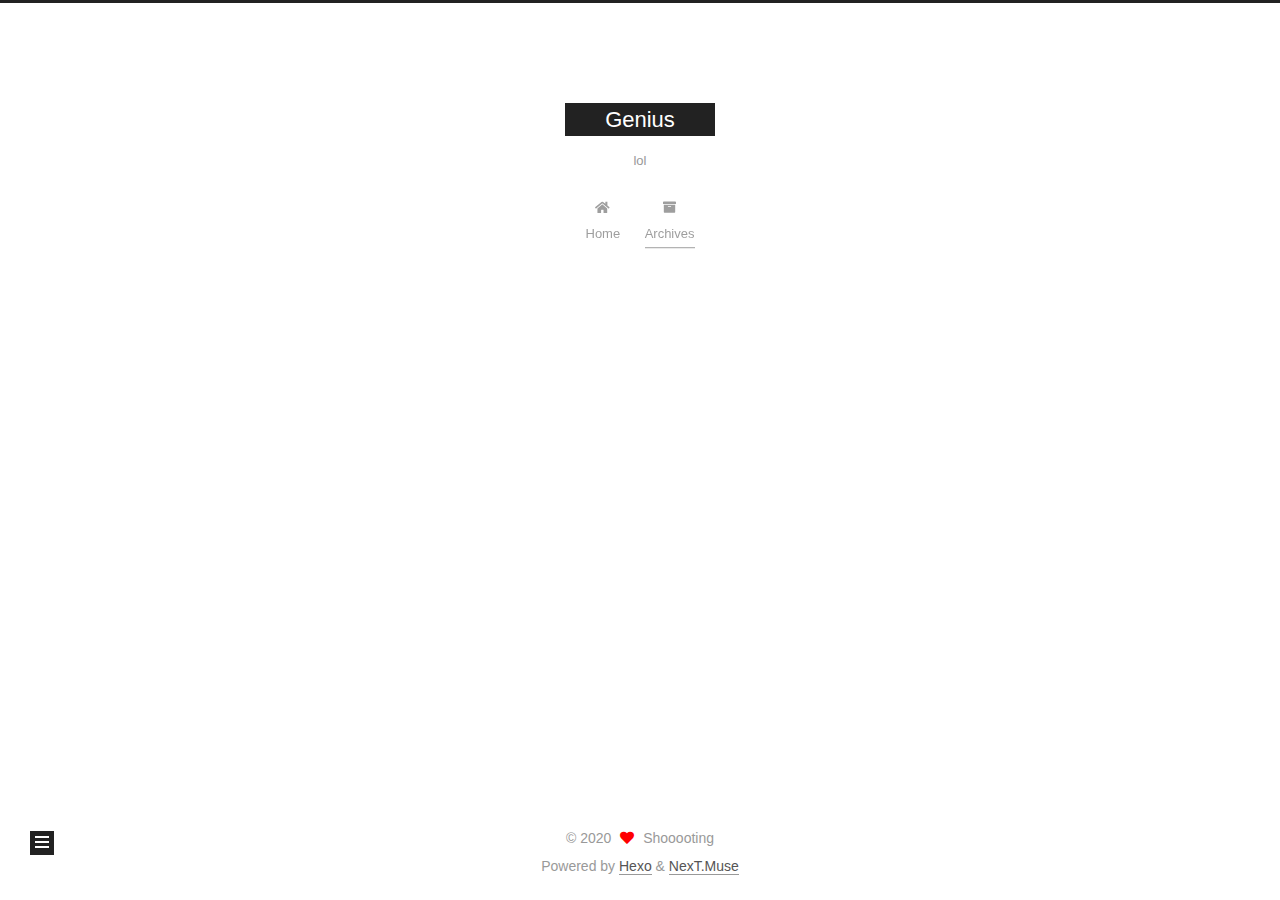
<file: archives/index.html>
<!DOCTYPE html>
<html lang="kr">
<head>
  <meta charset="UTF-8">
<meta name="viewport" content="width=device-width, initial-scale=1, maximum-scale=2">
<meta name="theme-color" content="#222">
<meta name="generator" content="Hexo 4.2.0">
  <link rel="apple-touch-icon" sizes="180x180" href="/images/apple-touch-icon-next.png">
  <link rel="icon" type="image/png" sizes="32x32" href="/images/favicon-32x32-next.png">
  <link rel="icon" type="image/png" sizes="16x16" href="/images/favicon-16x16-next.png">
  <link rel="mask-icon" href="/images/logo.svg" color="#222">

<link rel="stylesheet" href="/css/main.css">


<link rel="stylesheet" href="/lib/font-awesome/css/all.min.css">

<script id="hexo-configurations">
    var NexT = window.NexT || {};
    var CONFIG = {"hostname":"yoursite.com","root":"/","scheme":"Muse","version":"7.8.0","exturl":false,"sidebar":{"position":"left","display":"post","padding":18,"offset":12,"onmobile":false},"copycode":{"enable":false,"show_result":false,"style":null},"back2top":{"enable":true,"sidebar":false,"scrollpercent":false},"bookmark":{"enable":false,"color":"#222","save":"auto"},"fancybox":false,"mediumzoom":false,"lazyload":false,"pangu":false,"comments":{"style":"tabs","active":null,"storage":true,"lazyload":false,"nav":null},"algolia":{"hits":{"per_page":10},"labels":{"input_placeholder":"Search for Posts","hits_empty":"We didn't find any results for the search: ${query}","hits_stats":"${hits} results found in ${time} ms"}},"localsearch":{"enable":false,"trigger":"auto","top_n_per_article":1,"unescape":false,"preload":false},"motion":{"enable":true,"async":false,"transition":{"post_block":"fadeIn","post_header":"slideDownIn","post_body":"slideDownIn","coll_header":"slideLeftIn","sidebar":"slideUpIn"}}};
  </script>

  <meta property="og:type" content="website">
<meta property="og:title" content="Genius">
<meta property="og:url" content="http://yoursite.com/archives/index.html">
<meta property="og:site_name" content="Genius">
<meta property="og:locale" content="kr">
<meta property="article:author" content="Shooooting">
<meta property="article:tag" content="git">
<meta property="article:tag" content=" swift">
<meta property="article:tag" content=" MacOS">
<meta property="article:tag" content=" iOS">
<meta name="twitter:card" content="summary">

<link rel="canonical" href="http://yoursite.com/archives/">


<script id="page-configurations">
  // https://hexo.io/docs/variables.html
  CONFIG.page = {
    sidebar: "",
    isHome : false,
    isPost : false,
    lang   : 'kr'
  };
</script>

  <title>Archive | Genius</title>
  






  <noscript>
  <style>
  .use-motion .brand,
  .use-motion .menu-item,
  .sidebar-inner,
  .use-motion .post-block,
  .use-motion .pagination,
  .use-motion .comments,
  .use-motion .post-header,
  .use-motion .post-body,
  .use-motion .collection-header { opacity: initial; }

  .use-motion .site-title,
  .use-motion .site-subtitle {
    opacity: initial;
    top: initial;
  }

  .use-motion .logo-line-before i { left: initial; }
  .use-motion .logo-line-after i { right: initial; }
  </style>
</noscript>

</head>

<body itemscope itemtype="http://schema.org/WebPage">
  <div class="container use-motion">
    <div class="headband"></div>

    <header class="header" itemscope itemtype="http://schema.org/WPHeader">
      <div class="header-inner"><div class="site-brand-container">
  <div class="site-nav-toggle">
    <div class="toggle" aria-label="Toggle navigation bar">
      <span class="toggle-line toggle-line-first"></span>
      <span class="toggle-line toggle-line-middle"></span>
      <span class="toggle-line toggle-line-last"></span>
    </div>
  </div>

  <div class="site-meta">

    <a href="/" class="brand" rel="start">
      <span class="logo-line-before"><i></i></span>
      <h1 class="site-title">Genius</h1>
      <span class="logo-line-after"><i></i></span>
    </a>
      <p class="site-subtitle" itemprop="description">lol</p>
  </div>

  <div class="site-nav-right">
    <div class="toggle popup-trigger">
    </div>
  </div>
</div>




<nav class="site-nav">
  <ul id="menu" class="main-menu menu">
        <li class="menu-item menu-item-home">

    <a href="/" rel="section"><i class="fa fa-home fa-fw"></i>Home</a>

  </li>
        <li class="menu-item menu-item-archives">

    <a href="/archives/" rel="section"><i class="fa fa-archive fa-fw"></i>Archives</a>

  </li>
  </ul>
</nav>




</div>
    </header>

    
  <div class="back-to-top">
    <i class="fa fa-arrow-up"></i>
    <span>0%</span>
  </div>


    <main class="main">
      <div class="main-inner">
        <div class="content-wrap">
          

          <div class="content archive">
            

  
  
  
  <div class="post-block">
    <div class="posts-collapse">
      <div class="collection-title">
        <span class="collection-header">Um..! 1 post. Keep on posting.</span>
      </div>

      
    <div class="collection-year">
      <span class="collection-header">2020</span>
    </div>

  <article itemscope itemtype="http://schema.org/Article">
    <header class="post-header">

      <div class="post-meta">
        <time itemprop="dateCreated"
              datetime="2020-04-08T16:22:26+09:00"
              content="2020-04-08">
          04-08
        </time>
      </div>

      <div class="post-title">
          <a class="post-title-link" href="/2020/04/08/start-Git/" itemprop="url">
            <span itemprop="name">Let's Git!</span>
          </a>
      </div>

    </header>
  </article>


    </div>
  </div>
  
  
  

  



          </div>
          

<script>
  window.addEventListener('tabs:register', () => {
    let { activeClass } = CONFIG.comments;
    if (CONFIG.comments.storage) {
      activeClass = localStorage.getItem('comments_active') || activeClass;
    }
    if (activeClass) {
      let activeTab = document.querySelector(`a[href="#comment-${activeClass}"]`);
      if (activeTab) {
        activeTab.click();
      }
    }
  });
  if (CONFIG.comments.storage) {
    window.addEventListener('tabs:click', event => {
      if (!event.target.matches('.tabs-comment .tab-content .tab-pane')) return;
      let commentClass = event.target.classList[1];
      localStorage.setItem('comments_active', commentClass);
    });
  }
</script>

        </div>
          
  
  <div class="toggle sidebar-toggle">
    <span class="toggle-line toggle-line-first"></span>
    <span class="toggle-line toggle-line-middle"></span>
    <span class="toggle-line toggle-line-last"></span>
  </div>

  <aside class="sidebar">
    <div class="sidebar-inner">

      <ul class="sidebar-nav motion-element">
        <li class="sidebar-nav-toc">
          Table of Contents
        </li>
        <li class="sidebar-nav-overview">
          Overview
        </li>
      </ul>

      <!--noindex-->
      <div class="post-toc-wrap sidebar-panel">
      </div>
      <!--/noindex-->

      <div class="site-overview-wrap sidebar-panel">
        <div class="site-author motion-element" itemprop="author" itemscope itemtype="http://schema.org/Person">
  <p class="site-author-name" itemprop="name">Shooooting</p>
  <div class="site-description" itemprop="description"></div>
</div>
<div class="site-state-wrap motion-element">
  <nav class="site-state">
      <div class="site-state-item site-state-posts">
          <a href="/archives/">
        
          <span class="site-state-item-count">1</span>
          <span class="site-state-item-name">posts</span>
        </a>
      </div>
      <div class="site-state-item site-state-tags">
        <span class="site-state-item-count">1</span>
        <span class="site-state-item-name">tags</span>
      </div>
  </nav>
</div>



      </div>

    </div>
  </aside>
  <div id="sidebar-dimmer"></div>


      </div>
    </main>

    <footer class="footer">
      <div class="footer-inner">
        

        

<div class="copyright">
  
  &copy; 
  <span itemprop="copyrightYear">2020</span>
  <span class="with-love">
    <i class="fa fa-heart"></i>
  </span>
  <span class="author" itemprop="copyrightHolder">Shooooting</span>
</div>
  <div class="powered-by">Powered by <a href="https://hexo.io/" class="theme-link" rel="noopener" target="_blank">Hexo</a> & <a href="https://muse.theme-next.org/" class="theme-link" rel="noopener" target="_blank">NexT.Muse</a>
  </div>

        








      </div>
    </footer>
  </div>

  
  <script src="/lib/anime.min.js"></script>
  <script src="/lib/velocity/velocity.min.js"></script>
  <script src="/lib/velocity/velocity.ui.min.js"></script>

<script src="/js/utils.js"></script>

<script src="/js/motion.js"></script>


<script src="/js/schemes/muse.js"></script>


<script src="/js/next-boot.js"></script>




  















  

  

</body>
</html>
</file>
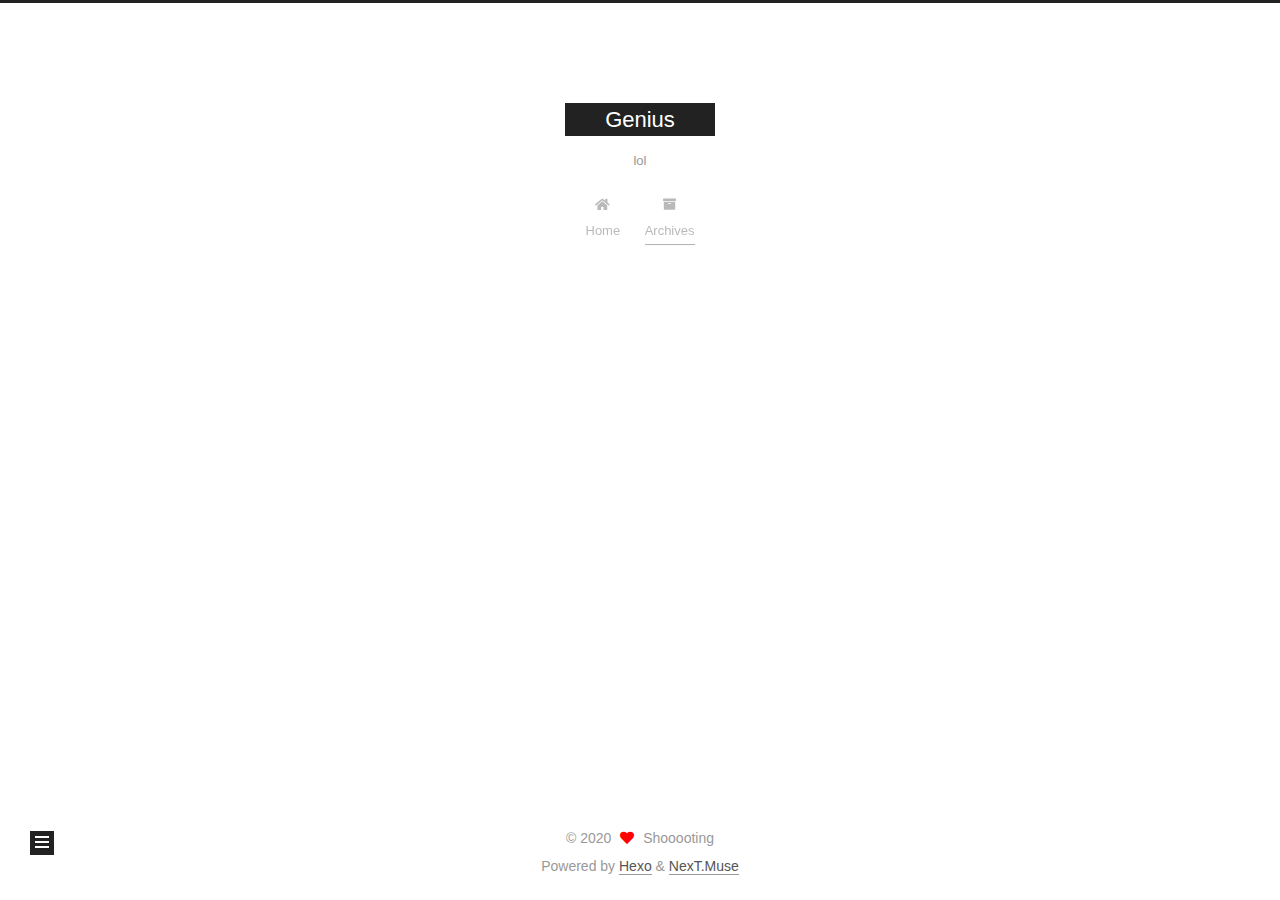
<file: archives/2020/index.html>
<!DOCTYPE html>
<html lang="kr">
<head>
  <meta charset="UTF-8">
<meta name="viewport" content="width=device-width, initial-scale=1, maximum-scale=2">
<meta name="theme-color" content="#222">
<meta name="generator" content="Hexo 4.2.0">
  <link rel="apple-touch-icon" sizes="180x180" href="/images/apple-touch-icon-next.png">
  <link rel="icon" type="image/png" sizes="32x32" href="/images/favicon-32x32-next.png">
  <link rel="icon" type="image/png" sizes="16x16" href="/images/favicon-16x16-next.png">
  <link rel="mask-icon" href="/images/logo.svg" color="#222">

<link rel="stylesheet" href="/css/main.css">


<link rel="stylesheet" href="/lib/font-awesome/css/all.min.css">

<script id="hexo-configurations">
    var NexT = window.NexT || {};
    var CONFIG = {"hostname":"yoursite.com","root":"/","scheme":"Muse","version":"7.8.0","exturl":false,"sidebar":{"position":"left","display":"post","padding":18,"offset":12,"onmobile":false},"copycode":{"enable":false,"show_result":false,"style":null},"back2top":{"enable":true,"sidebar":false,"scrollpercent":false},"bookmark":{"enable":false,"color":"#222","save":"auto"},"fancybox":false,"mediumzoom":false,"lazyload":false,"pangu":false,"comments":{"style":"tabs","active":null,"storage":true,"lazyload":false,"nav":null},"algolia":{"hits":{"per_page":10},"labels":{"input_placeholder":"Search for Posts","hits_empty":"We didn't find any results for the search: ${query}","hits_stats":"${hits} results found in ${time} ms"}},"localsearch":{"enable":false,"trigger":"auto","top_n_per_article":1,"unescape":false,"preload":false},"motion":{"enable":true,"async":false,"transition":{"post_block":"fadeIn","post_header":"slideDownIn","post_body":"slideDownIn","coll_header":"slideLeftIn","sidebar":"slideUpIn"}}};
  </script>

  <meta property="og:type" content="website">
<meta property="og:title" content="Genius">
<meta property="og:url" content="http://yoursite.com/archives/2020/index.html">
<meta property="og:site_name" content="Genius">
<meta property="og:locale" content="kr">
<meta property="article:author" content="Shooooting">
<meta property="article:tag" content="git">
<meta property="article:tag" content=" swift">
<meta property="article:tag" content=" MacOS">
<meta property="article:tag" content=" iOS">
<meta name="twitter:card" content="summary">

<link rel="canonical" href="http://yoursite.com/archives/2020/">


<script id="page-configurations">
  // https://hexo.io/docs/variables.html
  CONFIG.page = {
    sidebar: "",
    isHome : false,
    isPost : false,
    lang   : 'kr'
  };
</script>

  <title>Archive | Genius</title>
  






  <noscript>
  <style>
  .use-motion .brand,
  .use-motion .menu-item,
  .sidebar-inner,
  .use-motion .post-block,
  .use-motion .pagination,
  .use-motion .comments,
  .use-motion .post-header,
  .use-motion .post-body,
  .use-motion .collection-header { opacity: initial; }

  .use-motion .site-title,
  .use-motion .site-subtitle {
    opacity: initial;
    top: initial;
  }

  .use-motion .logo-line-before i { left: initial; }
  .use-motion .logo-line-after i { right: initial; }
  </style>
</noscript>

</head>

<body itemscope itemtype="http://schema.org/WebPage">
  <div class="container use-motion">
    <div class="headband"></div>

    <header class="header" itemscope itemtype="http://schema.org/WPHeader">
      <div class="header-inner"><div class="site-brand-container">
  <div class="site-nav-toggle">
    <div class="toggle" aria-label="Toggle navigation bar">
      <span class="toggle-line toggle-line-first"></span>
      <span class="toggle-line toggle-line-middle"></span>
      <span class="toggle-line toggle-line-last"></span>
    </div>
  </div>

  <div class="site-meta">

    <a href="/" class="brand" rel="start">
      <span class="logo-line-before"><i></i></span>
      <h1 class="site-title">Genius</h1>
      <span class="logo-line-after"><i></i></span>
    </a>
      <p class="site-subtitle" itemprop="description">lol</p>
  </div>

  <div class="site-nav-right">
    <div class="toggle popup-trigger">
    </div>
  </div>
</div>




<nav class="site-nav">
  <ul id="menu" class="main-menu menu">
        <li class="menu-item menu-item-home">

    <a href="/" rel="section"><i class="fa fa-home fa-fw"></i>Home</a>

  </li>
        <li class="menu-item menu-item-archives">

    <a href="/archives/" rel="section"><i class="fa fa-archive fa-fw"></i>Archives</a>

  </li>
  </ul>
</nav>




</div>
    </header>

    
  <div class="back-to-top">
    <i class="fa fa-arrow-up"></i>
    <span>0%</span>
  </div>


    <main class="main">
      <div class="main-inner">
        <div class="content-wrap">
          

          <div class="content archive">
            

  
  
  
  <div class="post-block">
    <div class="posts-collapse">
      <div class="collection-title">
        <span class="collection-header">Um..! 2 posts in total. Keep on posting.</span>
      </div>

      
    <div class="collection-year">
      <span class="collection-header">2020</span>
    </div>

  <article itemscope itemtype="http://schema.org/Article">
    <header class="post-header">

      <div class="post-meta">
        <time itemprop="dateCreated"
              datetime="2020-04-09T17:44:32+09:00"
              content="2020-04-09">
          04-09
        </time>
      </div>

      <div class="post-title">
          <a class="post-title-link" href="/2020/04/09/Git-iit/" itemprop="url">
            <span itemprop="name">Git Basic Command</span>
          </a>
      </div>

    </header>
  </article>

  <article itemscope itemtype="http://schema.org/Article">
    <header class="post-header">

      <div class="post-meta">
        <time itemprop="dateCreated"
              datetime="2020-04-08T16:22:26+09:00"
              content="2020-04-08">
          04-08
        </time>
      </div>

      <div class="post-title">
          <a class="post-title-link" href="/2020/04/08/start-Git/" itemprop="url">
            <span itemprop="name">Let's Git!</span>
          </a>
      </div>

    </header>
  </article>


    </div>
  </div>
  
  
  

  



          </div>
          

<script>
  window.addEventListener('tabs:register', () => {
    let { activeClass } = CONFIG.comments;
    if (CONFIG.comments.storage) {
      activeClass = localStorage.getItem('comments_active') || activeClass;
    }
    if (activeClass) {
      let activeTab = document.querySelector(`a[href="#comment-${activeClass}"]`);
      if (activeTab) {
        activeTab.click();
      }
    }
  });
  if (CONFIG.comments.storage) {
    window.addEventListener('tabs:click', event => {
      if (!event.target.matches('.tabs-comment .tab-content .tab-pane')) return;
      let commentClass = event.target.classList[1];
      localStorage.setItem('comments_active', commentClass);
    });
  }
</script>

        </div>
          
  
  <div class="toggle sidebar-toggle">
    <span class="toggle-line toggle-line-first"></span>
    <span class="toggle-line toggle-line-middle"></span>
    <span class="toggle-line toggle-line-last"></span>
  </div>

  <aside class="sidebar">
    <div class="sidebar-inner">

      <ul class="sidebar-nav motion-element">
        <li class="sidebar-nav-toc">
          Table of Contents
        </li>
        <li class="sidebar-nav-overview">
          Overview
        </li>
      </ul>

      <!--noindex-->
      <div class="post-toc-wrap sidebar-panel">
      </div>
      <!--/noindex-->

      <div class="site-overview-wrap sidebar-panel">
        <div class="site-author motion-element" itemprop="author" itemscope itemtype="http://schema.org/Person">
  <p class="site-author-name" itemprop="name">Shooooting</p>
  <div class="site-description" itemprop="description"></div>
</div>
<div class="site-state-wrap motion-element">
  <nav class="site-state">
      <div class="site-state-item site-state-posts">
          <a href="/archives/">
        
          <span class="site-state-item-count">2</span>
          <span class="site-state-item-name">posts</span>
        </a>
      </div>
      <div class="site-state-item site-state-tags">
        <span class="site-state-item-count">2</span>
        <span class="site-state-item-name">tags</span>
      </div>
  </nav>
</div>



      </div>

    </div>
  </aside>
  <div id="sidebar-dimmer"></div>


      </div>
    </main>

    <footer class="footer">
      <div class="footer-inner">
        

        

<div class="copyright">
  
  &copy; 
  <span itemprop="copyrightYear">2020</span>
  <span class="with-love">
    <i class="fa fa-heart"></i>
  </span>
  <span class="author" itemprop="copyrightHolder">Shooooting</span>
</div>
  <div class="powered-by">Powered by <a href="https://hexo.io/" class="theme-link" rel="noopener" target="_blank">Hexo</a> & <a href="https://muse.theme-next.org/" class="theme-link" rel="noopener" target="_blank">NexT.Muse</a>
  </div>

        








      </div>
    </footer>
  </div>

  
  <script src="/lib/anime.min.js"></script>
  <script src="/lib/velocity/velocity.min.js"></script>
  <script src="/lib/velocity/velocity.ui.min.js"></script>

<script src="/js/utils.js"></script>

<script src="/js/motion.js"></script>


<script src="/js/schemes/muse.js"></script>


<script src="/js/next-boot.js"></script>




  















  

  

</body>
</html>
</file>
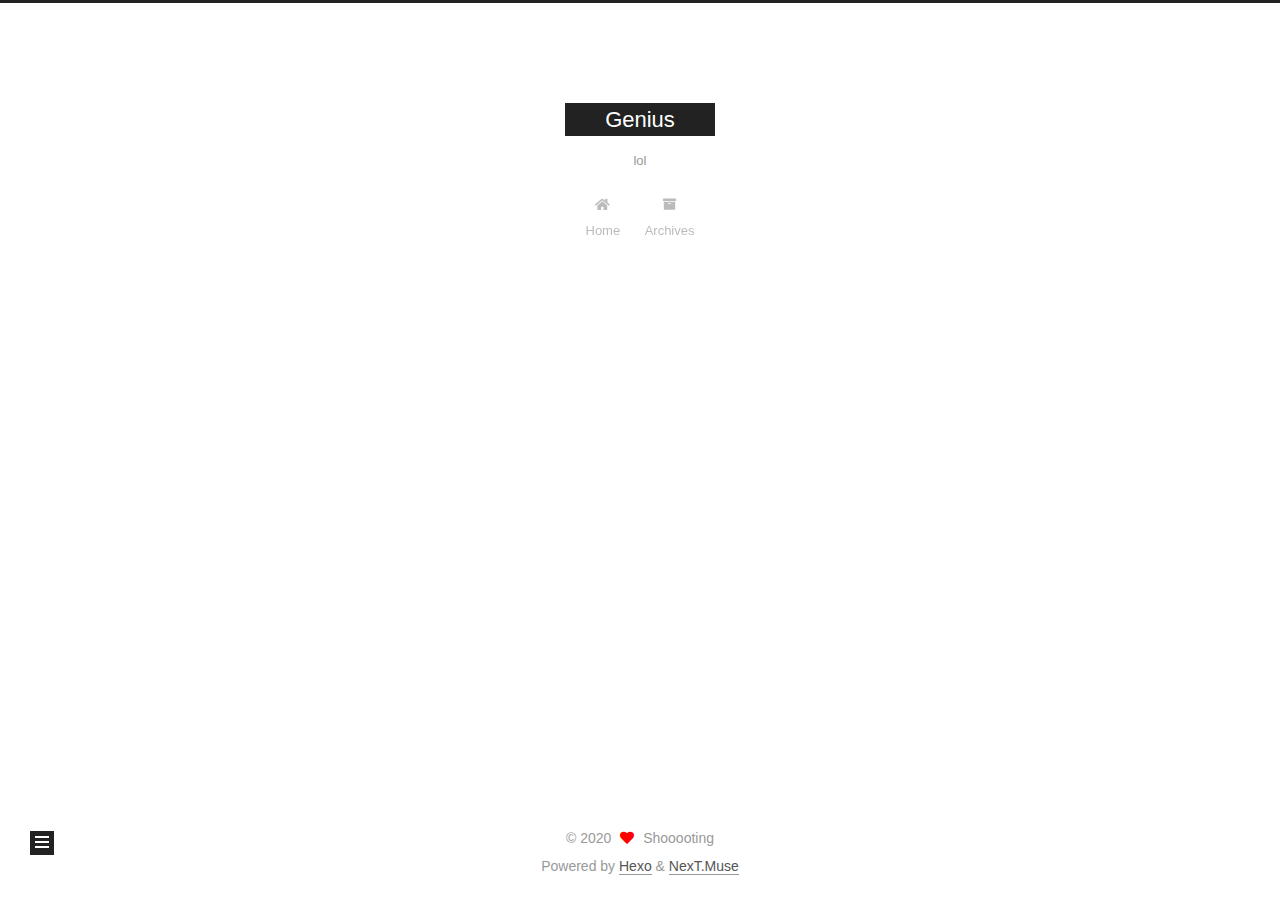
<file: tags/git-fastcampus-git어려워-github/index.html>
<!DOCTYPE html>
<html lang="kr">
<head>
  <meta charset="UTF-8">
<meta name="viewport" content="width=device-width, initial-scale=1, maximum-scale=2">
<meta name="theme-color" content="#222">
<meta name="generator" content="Hexo 4.2.0">
  <link rel="apple-touch-icon" sizes="180x180" href="/images/apple-touch-icon-next.png">
  <link rel="icon" type="image/png" sizes="32x32" href="/images/favicon-32x32-next.png">
  <link rel="icon" type="image/png" sizes="16x16" href="/images/favicon-16x16-next.png">
  <link rel="mask-icon" href="/images/logo.svg" color="#222">

<link rel="stylesheet" href="/css/main.css">


<link rel="stylesheet" href="/lib/font-awesome/css/all.min.css">

<script id="hexo-configurations">
    var NexT = window.NexT || {};
    var CONFIG = {"hostname":"yoursite.com","root":"/","scheme":"Muse","version":"7.8.0","exturl":false,"sidebar":{"position":"left","display":"post","padding":18,"offset":12,"onmobile":false},"copycode":{"enable":false,"show_result":false,"style":null},"back2top":{"enable":true,"sidebar":false,"scrollpercent":false},"bookmark":{"enable":false,"color":"#222","save":"auto"},"fancybox":false,"mediumzoom":false,"lazyload":false,"pangu":false,"comments":{"style":"tabs","active":null,"storage":true,"lazyload":false,"nav":null},"algolia":{"hits":{"per_page":10},"labels":{"input_placeholder":"Search for Posts","hits_empty":"We didn't find any results for the search: ${query}","hits_stats":"${hits} results found in ${time} ms"}},"localsearch":{"enable":false,"trigger":"auto","top_n_per_article":1,"unescape":false,"preload":false},"motion":{"enable":true,"async":false,"transition":{"post_block":"fadeIn","post_header":"slideDownIn","post_body":"slideDownIn","coll_header":"slideLeftIn","sidebar":"slideUpIn"}}};
  </script>

  <meta property="og:type" content="website">
<meta property="og:title" content="Genius">
<meta property="og:url" content="http://yoursite.com/tags/git-fastcampus-git%EC%96%B4%EB%A0%A4%EC%9B%8C-github/index.html">
<meta property="og:site_name" content="Genius">
<meta property="og:locale" content="kr">
<meta property="article:author" content="Shooooting">
<meta property="article:tag" content="git">
<meta property="article:tag" content=" swift">
<meta property="article:tag" content=" MacOS">
<meta property="article:tag" content=" iOS">
<meta name="twitter:card" content="summary">

<link rel="canonical" href="http://yoursite.com/tags/git-fastcampus-git%EC%96%B4%EB%A0%A4%EC%9B%8C-github/">


<script id="page-configurations">
  // https://hexo.io/docs/variables.html
  CONFIG.page = {
    sidebar: "",
    isHome : false,
    isPost : false,
    lang   : 'kr'
  };
</script>

  <title>Tag: git fastcampus git어려워 github | Genius</title>
  






  <noscript>
  <style>
  .use-motion .brand,
  .use-motion .menu-item,
  .sidebar-inner,
  .use-motion .post-block,
  .use-motion .pagination,
  .use-motion .comments,
  .use-motion .post-header,
  .use-motion .post-body,
  .use-motion .collection-header { opacity: initial; }

  .use-motion .site-title,
  .use-motion .site-subtitle {
    opacity: initial;
    top: initial;
  }

  .use-motion .logo-line-before i { left: initial; }
  .use-motion .logo-line-after i { right: initial; }
  </style>
</noscript>

</head>

<body itemscope itemtype="http://schema.org/WebPage">
  <div class="container use-motion">
    <div class="headband"></div>

    <header class="header" itemscope itemtype="http://schema.org/WPHeader">
      <div class="header-inner"><div class="site-brand-container">
  <div class="site-nav-toggle">
    <div class="toggle" aria-label="Toggle navigation bar">
      <span class="toggle-line toggle-line-first"></span>
      <span class="toggle-line toggle-line-middle"></span>
      <span class="toggle-line toggle-line-last"></span>
    </div>
  </div>

  <div class="site-meta">

    <a href="/" class="brand" rel="start">
      <span class="logo-line-before"><i></i></span>
      <h1 class="site-title">Genius</h1>
      <span class="logo-line-after"><i></i></span>
    </a>
      <p class="site-subtitle" itemprop="description">lol</p>
  </div>

  <div class="site-nav-right">
    <div class="toggle popup-trigger">
    </div>
  </div>
</div>




<nav class="site-nav">
  <ul id="menu" class="main-menu menu">
        <li class="menu-item menu-item-home">

    <a href="/" rel="section"><i class="fa fa-home fa-fw"></i>Home</a>

  </li>
        <li class="menu-item menu-item-archives">

    <a href="/archives/" rel="section"><i class="fa fa-archive fa-fw"></i>Archives</a>

  </li>
  </ul>
</nav>




</div>
    </header>

    
  <div class="back-to-top">
    <i class="fa fa-arrow-up"></i>
    <span>0%</span>
  </div>


    <main class="main">
      <div class="main-inner">
        <div class="content-wrap">
          

          <div class="content tag">
            

  
  
  
  <div class="post-block">
    <div class="posts-collapse">
      <div class="collection-title">
        <h2 class="collection-header">git fastcampus git어려워 github
          <small>Tag</small>
        </h2>
      </div>

      
    <div class="collection-year">
      <span class="collection-header">2020</span>
    </div>

  <article itemscope itemtype="http://schema.org/Article">
    <header class="post-header">

      <div class="post-meta">
        <time itemprop="dateCreated"
              datetime="2020-04-08T16:22:26+09:00"
              content="2020-04-08">
          04-08
        </time>
      </div>

      <div class="post-title">
          <a class="post-title-link" href="/2020/04/08/start-Git/" itemprop="url">
            <span itemprop="name">배워보자 Git!</span>
          </a>
      </div>

    </header>
  </article>

    </div>
  </div>
  
  
  

  



          </div>
          

<script>
  window.addEventListener('tabs:register', () => {
    let { activeClass } = CONFIG.comments;
    if (CONFIG.comments.storage) {
      activeClass = localStorage.getItem('comments_active') || activeClass;
    }
    if (activeClass) {
      let activeTab = document.querySelector(`a[href="#comment-${activeClass}"]`);
      if (activeTab) {
        activeTab.click();
      }
    }
  });
  if (CONFIG.comments.storage) {
    window.addEventListener('tabs:click', event => {
      if (!event.target.matches('.tabs-comment .tab-content .tab-pane')) return;
      let commentClass = event.target.classList[1];
      localStorage.setItem('comments_active', commentClass);
    });
  }
</script>

        </div>
          
  
  <div class="toggle sidebar-toggle">
    <span class="toggle-line toggle-line-first"></span>
    <span class="toggle-line toggle-line-middle"></span>
    <span class="toggle-line toggle-line-last"></span>
  </div>

  <aside class="sidebar">
    <div class="sidebar-inner">

      <ul class="sidebar-nav motion-element">
        <li class="sidebar-nav-toc">
          Table of Contents
        </li>
        <li class="sidebar-nav-overview">
          Overview
        </li>
      </ul>

      <!--noindex-->
      <div class="post-toc-wrap sidebar-panel">
      </div>
      <!--/noindex-->

      <div class="site-overview-wrap sidebar-panel">
        <div class="site-author motion-element" itemprop="author" itemscope itemtype="http://schema.org/Person">
  <p class="site-author-name" itemprop="name">Shooooting</p>
  <div class="site-description" itemprop="description"></div>
</div>
<div class="site-state-wrap motion-element">
  <nav class="site-state">
      <div class="site-state-item site-state-posts">
          <a href="/archives/">
        
          <span class="site-state-item-count">1</span>
          <span class="site-state-item-name">posts</span>
        </a>
      </div>
      <div class="site-state-item site-state-tags">
        <span class="site-state-item-count">1</span>
        <span class="site-state-item-name">tags</span>
      </div>
  </nav>
</div>



      </div>

    </div>
  </aside>
  <div id="sidebar-dimmer"></div>


      </div>
    </main>

    <footer class="footer">
      <div class="footer-inner">
        

        

<div class="copyright">
  
  &copy; 
  <span itemprop="copyrightYear">2020</span>
  <span class="with-love">
    <i class="fa fa-heart"></i>
  </span>
  <span class="author" itemprop="copyrightHolder">Shooooting</span>
</div>
  <div class="powered-by">Powered by <a href="https://hexo.io/" class="theme-link" rel="noopener" target="_blank">Hexo</a> & <a href="https://muse.theme-next.org/" class="theme-link" rel="noopener" target="_blank">NexT.Muse</a>
  </div>

        








      </div>
    </footer>
  </div>

  
  <script src="/lib/anime.min.js"></script>
  <script src="/lib/velocity/velocity.min.js"></script>
  <script src="/lib/velocity/velocity.ui.min.js"></script>

<script src="/js/utils.js"></script>

<script src="/js/motion.js"></script>


<script src="/js/schemes/muse.js"></script>


<script src="/js/next-boot.js"></script>




  















  

  

</body>
</html>
</file>
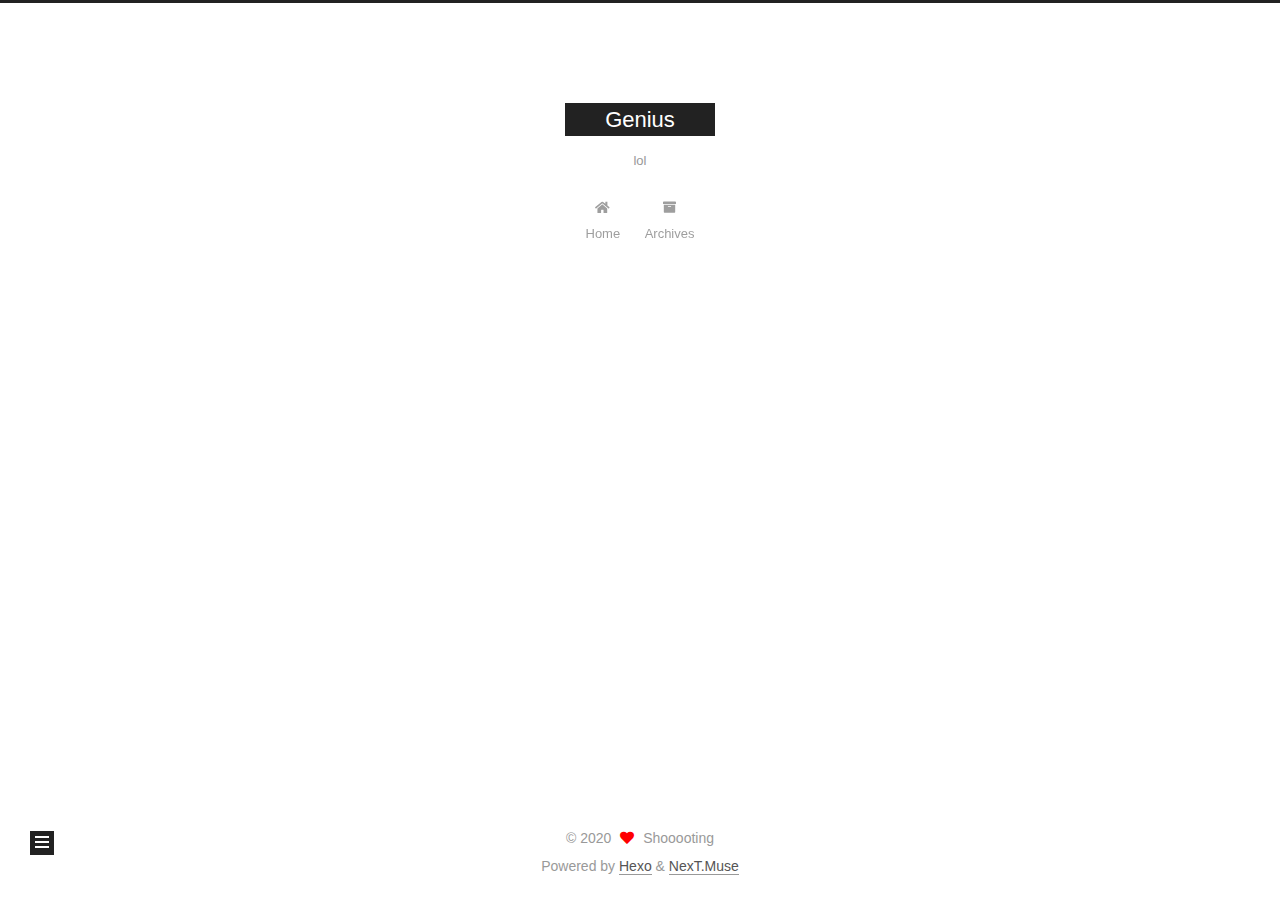
<file: tags/gitfastcampusgitbasiccommand/index.html>
<!DOCTYPE html>
<html lang="kr">
<head>
  <meta charset="UTF-8">
<meta name="viewport" content="width=device-width, initial-scale=1, maximum-scale=2">
<meta name="theme-color" content="#222">
<meta name="generator" content="Hexo 4.2.0">
  <link rel="apple-touch-icon" sizes="180x180" href="/images/apple-touch-icon-next.png">
  <link rel="icon" type="image/png" sizes="32x32" href="/images/favicon-32x32-next.png">
  <link rel="icon" type="image/png" sizes="16x16" href="/images/favicon-16x16-next.png">
  <link rel="mask-icon" href="/images/logo.svg" color="#222">

<link rel="stylesheet" href="/css/main.css">


<link rel="stylesheet" href="/lib/font-awesome/css/all.min.css">

<script id="hexo-configurations">
    var NexT = window.NexT || {};
    var CONFIG = {"hostname":"yoursite.com","root":"/","scheme":"Muse","version":"7.8.0","exturl":false,"sidebar":{"position":"left","display":"post","padding":18,"offset":12,"onmobile":false},"copycode":{"enable":false,"show_result":false,"style":null},"back2top":{"enable":true,"sidebar":false,"scrollpercent":false},"bookmark":{"enable":false,"color":"#222","save":"auto"},"fancybox":false,"mediumzoom":false,"lazyload":false,"pangu":false,"comments":{"style":"tabs","active":null,"storage":true,"lazyload":false,"nav":null},"algolia":{"hits":{"per_page":10},"labels":{"input_placeholder":"Search for Posts","hits_empty":"We didn't find any results for the search: ${query}","hits_stats":"${hits} results found in ${time} ms"}},"localsearch":{"enable":false,"trigger":"auto","top_n_per_article":1,"unescape":false,"preload":false},"motion":{"enable":true,"async":false,"transition":{"post_block":"fadeIn","post_header":"slideDownIn","post_body":"slideDownIn","coll_header":"slideLeftIn","sidebar":"slideUpIn"}}};
  </script>

  <meta property="og:type" content="website">
<meta property="og:title" content="Genius">
<meta property="og:url" content="http://yoursite.com/tags/gitfastcampusgitbasiccommand/index.html">
<meta property="og:site_name" content="Genius">
<meta property="og:locale" content="kr">
<meta property="article:author" content="Shooooting">
<meta property="article:tag" content="git">
<meta property="article:tag" content=" swift">
<meta property="article:tag" content=" MacOS">
<meta property="article:tag" content=" iOS">
<meta name="twitter:card" content="summary">

<link rel="canonical" href="http://yoursite.com/tags/gitfastcampusgitbasiccommand/">


<script id="page-configurations">
  // https://hexo.io/docs/variables.html
  CONFIG.page = {
    sidebar: "",
    isHome : false,
    isPost : false,
    lang   : 'kr'
  };
</script>

  <title>Tag: git
fastcampus
gitbasic
command | Genius</title>
  






  <noscript>
  <style>
  .use-motion .brand,
  .use-motion .menu-item,
  .sidebar-inner,
  .use-motion .post-block,
  .use-motion .pagination,
  .use-motion .comments,
  .use-motion .post-header,
  .use-motion .post-body,
  .use-motion .collection-header { opacity: initial; }

  .use-motion .site-title,
  .use-motion .site-subtitle {
    opacity: initial;
    top: initial;
  }

  .use-motion .logo-line-before i { left: initial; }
  .use-motion .logo-line-after i { right: initial; }
  </style>
</noscript>

</head>

<body itemscope itemtype="http://schema.org/WebPage">
  <div class="container use-motion">
    <div class="headband"></div>

    <header class="header" itemscope itemtype="http://schema.org/WPHeader">
      <div class="header-inner"><div class="site-brand-container">
  <div class="site-nav-toggle">
    <div class="toggle" aria-label="Toggle navigation bar">
      <span class="toggle-line toggle-line-first"></span>
      <span class="toggle-line toggle-line-middle"></span>
      <span class="toggle-line toggle-line-last"></span>
    </div>
  </div>

  <div class="site-meta">

    <a href="/" class="brand" rel="start">
      <span class="logo-line-before"><i></i></span>
      <h1 class="site-title">Genius</h1>
      <span class="logo-line-after"><i></i></span>
    </a>
      <p class="site-subtitle" itemprop="description">lol</p>
  </div>

  <div class="site-nav-right">
    <div class="toggle popup-trigger">
    </div>
  </div>
</div>




<nav class="site-nav">
  <ul id="menu" class="main-menu menu">
        <li class="menu-item menu-item-home">

    <a href="/" rel="section"><i class="fa fa-home fa-fw"></i>Home</a>

  </li>
        <li class="menu-item menu-item-archives">

    <a href="/archives/" rel="section"><i class="fa fa-archive fa-fw"></i>Archives</a>

  </li>
  </ul>
</nav>




</div>
    </header>

    
  <div class="back-to-top">
    <i class="fa fa-arrow-up"></i>
    <span>0%</span>
  </div>


    <main class="main">
      <div class="main-inner">
        <div class="content-wrap">
          

          <div class="content tag">
            

  
  
  
  <div class="post-block">
    <div class="posts-collapse">
      <div class="collection-title">
        <h2 class="collection-header">git
fastcampus
gitbasic
command
          <small>Tag</small>
        </h2>
      </div>

      
    <div class="collection-year">
      <span class="collection-header">2020</span>
    </div>

  <article itemscope itemtype="http://schema.org/Article">
    <header class="post-header">

      <div class="post-meta">
        <time itemprop="dateCreated"
              datetime="2020-04-09T17:44:32+09:00"
              content="2020-04-09">
          04-09
        </time>
      </div>

      <div class="post-title">
          <a class="post-title-link" href="/2020/04/09/Git-iit/" itemprop="url">
            <span itemprop="name">Git Basic Command</span>
          </a>
      </div>

    </header>
  </article>

    </div>
  </div>
  
  
  

  



          </div>
          

<script>
  window.addEventListener('tabs:register', () => {
    let { activeClass } = CONFIG.comments;
    if (CONFIG.comments.storage) {
      activeClass = localStorage.getItem('comments_active') || activeClass;
    }
    if (activeClass) {
      let activeTab = document.querySelector(`a[href="#comment-${activeClass}"]`);
      if (activeTab) {
        activeTab.click();
      }
    }
  });
  if (CONFIG.comments.storage) {
    window.addEventListener('tabs:click', event => {
      if (!event.target.matches('.tabs-comment .tab-content .tab-pane')) return;
      let commentClass = event.target.classList[1];
      localStorage.setItem('comments_active', commentClass);
    });
  }
</script>

        </div>
          
  
  <div class="toggle sidebar-toggle">
    <span class="toggle-line toggle-line-first"></span>
    <span class="toggle-line toggle-line-middle"></span>
    <span class="toggle-line toggle-line-last"></span>
  </div>

  <aside class="sidebar">
    <div class="sidebar-inner">

      <ul class="sidebar-nav motion-element">
        <li class="sidebar-nav-toc">
          Table of Contents
        </li>
        <li class="sidebar-nav-overview">
          Overview
        </li>
      </ul>

      <!--noindex-->
      <div class="post-toc-wrap sidebar-panel">
      </div>
      <!--/noindex-->

      <div class="site-overview-wrap sidebar-panel">
        <div class="site-author motion-element" itemprop="author" itemscope itemtype="http://schema.org/Person">
  <p class="site-author-name" itemprop="name">Shooooting</p>
  <div class="site-description" itemprop="description"></div>
</div>
<div class="site-state-wrap motion-element">
  <nav class="site-state">
      <div class="site-state-item site-state-posts">
          <a href="/archives/">
        
          <span class="site-state-item-count">2</span>
          <span class="site-state-item-name">posts</span>
        </a>
      </div>
      <div class="site-state-item site-state-tags">
        <span class="site-state-item-count">2</span>
        <span class="site-state-item-name">tags</span>
      </div>
  </nav>
</div>



      </div>

    </div>
  </aside>
  <div id="sidebar-dimmer"></div>


      </div>
    </main>

    <footer class="footer">
      <div class="footer-inner">
        

        

<div class="copyright">
  
  &copy; 
  <span itemprop="copyrightYear">2020</span>
  <span class="with-love">
    <i class="fa fa-heart"></i>
  </span>
  <span class="author" itemprop="copyrightHolder">Shooooting</span>
</div>
  <div class="powered-by">Powered by <a href="https://hexo.io/" class="theme-link" rel="noopener" target="_blank">Hexo</a> & <a href="https://muse.theme-next.org/" class="theme-link" rel="noopener" target="_blank">NexT.Muse</a>
  </div>

        








      </div>
    </footer>
  </div>

  
  <script src="/lib/anime.min.js"></script>
  <script src="/lib/velocity/velocity.min.js"></script>
  <script src="/lib/velocity/velocity.ui.min.js"></script>

<script src="/js/utils.js"></script>

<script src="/js/motion.js"></script>


<script src="/js/schemes/muse.js"></script>


<script src="/js/next-boot.js"></script>




  















  

  

</body>
</html>
</file>
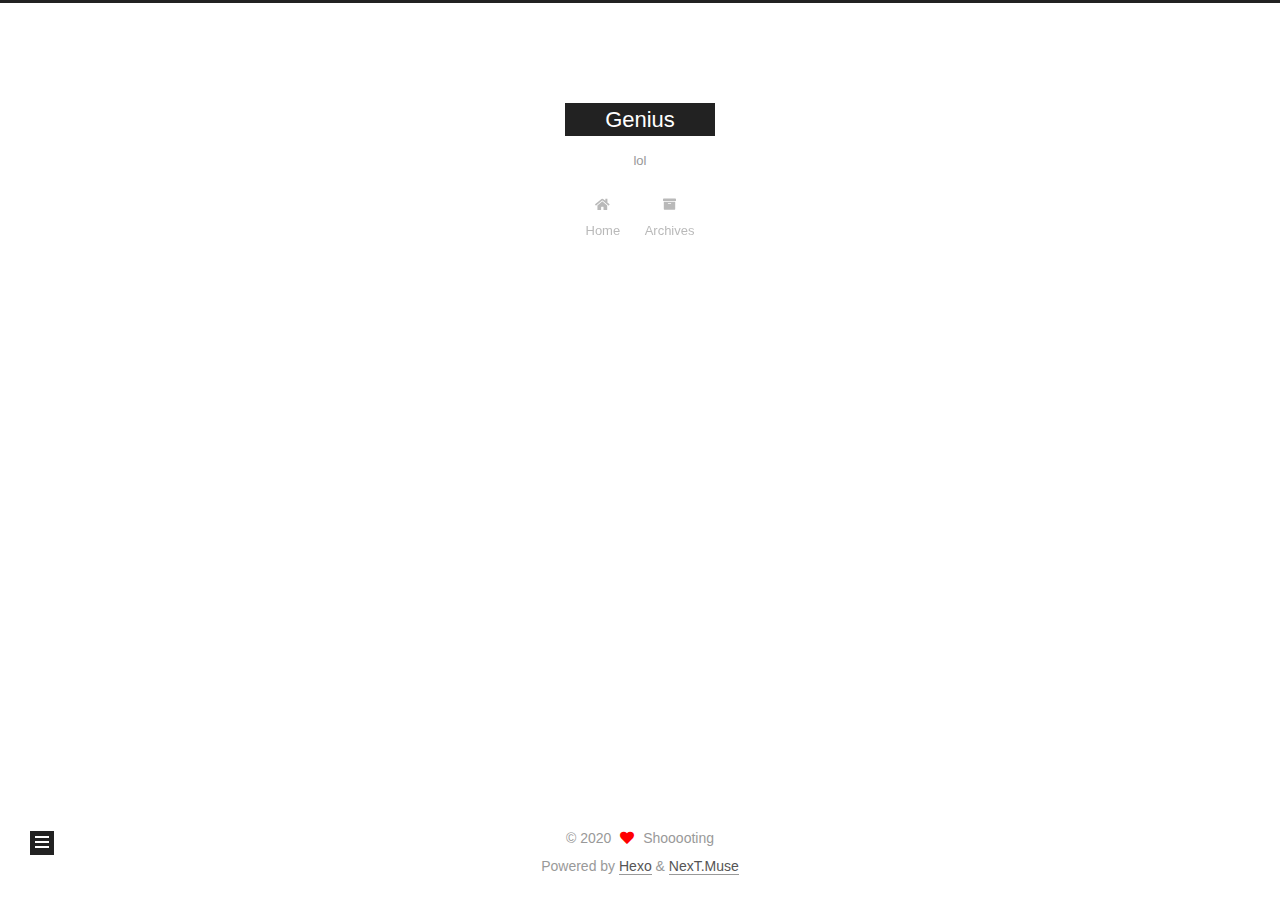
<file: tags/gitfastcampusgithub/index.html>
<!DOCTYPE html>
<html lang="kr">
<head>
  <meta charset="UTF-8">
<meta name="viewport" content="width=device-width, initial-scale=1, maximum-scale=2">
<meta name="theme-color" content="#222">
<meta name="generator" content="Hexo 4.2.0">
  <link rel="apple-touch-icon" sizes="180x180" href="/images/apple-touch-icon-next.png">
  <link rel="icon" type="image/png" sizes="32x32" href="/images/favicon-32x32-next.png">
  <link rel="icon" type="image/png" sizes="16x16" href="/images/favicon-16x16-next.png">
  <link rel="mask-icon" href="/images/logo.svg" color="#222">

<link rel="stylesheet" href="/css/main.css">


<link rel="stylesheet" href="/lib/font-awesome/css/all.min.css">

<script id="hexo-configurations">
    var NexT = window.NexT || {};
    var CONFIG = {"hostname":"yoursite.com","root":"/","scheme":"Muse","version":"7.8.0","exturl":false,"sidebar":{"position":"left","display":"post","padding":18,"offset":12,"onmobile":false},"copycode":{"enable":false,"show_result":false,"style":null},"back2top":{"enable":true,"sidebar":false,"scrollpercent":false},"bookmark":{"enable":false,"color":"#222","save":"auto"},"fancybox":false,"mediumzoom":false,"lazyload":false,"pangu":false,"comments":{"style":"tabs","active":null,"storage":true,"lazyload":false,"nav":null},"algolia":{"hits":{"per_page":10},"labels":{"input_placeholder":"Search for Posts","hits_empty":"We didn't find any results for the search: ${query}","hits_stats":"${hits} results found in ${time} ms"}},"localsearch":{"enable":false,"trigger":"auto","top_n_per_article":1,"unescape":false,"preload":false},"motion":{"enable":true,"async":false,"transition":{"post_block":"fadeIn","post_header":"slideDownIn","post_body":"slideDownIn","coll_header":"slideLeftIn","sidebar":"slideUpIn"}}};
  </script>

  <meta property="og:type" content="website">
<meta property="og:title" content="Genius">
<meta property="og:url" content="http://yoursite.com/tags/gitfastcampusgithub/index.html">
<meta property="og:site_name" content="Genius">
<meta property="og:locale" content="kr">
<meta property="article:author" content="Shooooting">
<meta property="article:tag" content="git">
<meta property="article:tag" content=" swift">
<meta property="article:tag" content=" MacOS">
<meta property="article:tag" content=" iOS">
<meta name="twitter:card" content="summary">

<link rel="canonical" href="http://yoursite.com/tags/gitfastcampusgithub/">


<script id="page-configurations">
  // https://hexo.io/docs/variables.html
  CONFIG.page = {
    sidebar: "",
    isHome : false,
    isPost : false,
    lang   : 'kr'
  };
</script>

  <title>Tag: git
fastcampus
github | Genius</title>
  






  <noscript>
  <style>
  .use-motion .brand,
  .use-motion .menu-item,
  .sidebar-inner,
  .use-motion .post-block,
  .use-motion .pagination,
  .use-motion .comments,
  .use-motion .post-header,
  .use-motion .post-body,
  .use-motion .collection-header { opacity: initial; }

  .use-motion .site-title,
  .use-motion .site-subtitle {
    opacity: initial;
    top: initial;
  }

  .use-motion .logo-line-before i { left: initial; }
  .use-motion .logo-line-after i { right: initial; }
  </style>
</noscript>

</head>

<body itemscope itemtype="http://schema.org/WebPage">
  <div class="container use-motion">
    <div class="headband"></div>

    <header class="header" itemscope itemtype="http://schema.org/WPHeader">
      <div class="header-inner"><div class="site-brand-container">
  <div class="site-nav-toggle">
    <div class="toggle" aria-label="Toggle navigation bar">
      <span class="toggle-line toggle-line-first"></span>
      <span class="toggle-line toggle-line-middle"></span>
      <span class="toggle-line toggle-line-last"></span>
    </div>
  </div>

  <div class="site-meta">

    <a href="/" class="brand" rel="start">
      <span class="logo-line-before"><i></i></span>
      <h1 class="site-title">Genius</h1>
      <span class="logo-line-after"><i></i></span>
    </a>
      <p class="site-subtitle" itemprop="description">lol</p>
  </div>

  <div class="site-nav-right">
    <div class="toggle popup-trigger">
    </div>
  </div>
</div>




<nav class="site-nav">
  <ul id="menu" class="main-menu menu">
        <li class="menu-item menu-item-home">

    <a href="/" rel="section"><i class="fa fa-home fa-fw"></i>Home</a>

  </li>
        <li class="menu-item menu-item-archives">

    <a href="/archives/" rel="section"><i class="fa fa-archive fa-fw"></i>Archives</a>

  </li>
  </ul>
</nav>




</div>
    </header>

    
  <div class="back-to-top">
    <i class="fa fa-arrow-up"></i>
    <span>0%</span>
  </div>


    <main class="main">
      <div class="main-inner">
        <div class="content-wrap">
          

          <div class="content tag">
            

  
  
  
  <div class="post-block">
    <div class="posts-collapse">
      <div class="collection-title">
        <h2 class="collection-header">git
fastcampus
github
          <small>Tag</small>
        </h2>
      </div>

      
    <div class="collection-year">
      <span class="collection-header">2020</span>
    </div>

  <article itemscope itemtype="http://schema.org/Article">
    <header class="post-header">

      <div class="post-meta">
        <time itemprop="dateCreated"
              datetime="2020-04-08T16:22:26+09:00"
              content="2020-04-08">
          04-08
        </time>
      </div>

      <div class="post-title">
          <a class="post-title-link" href="/2020/04/08/start-Git/" itemprop="url">
            <span itemprop="name">Let's Git!</span>
          </a>
      </div>

    </header>
  </article>

    </div>
  </div>
  
  
  

  



          </div>
          

<script>
  window.addEventListener('tabs:register', () => {
    let { activeClass } = CONFIG.comments;
    if (CONFIG.comments.storage) {
      activeClass = localStorage.getItem('comments_active') || activeClass;
    }
    if (activeClass) {
      let activeTab = document.querySelector(`a[href="#comment-${activeClass}"]`);
      if (activeTab) {
        activeTab.click();
      }
    }
  });
  if (CONFIG.comments.storage) {
    window.addEventListener('tabs:click', event => {
      if (!event.target.matches('.tabs-comment .tab-content .tab-pane')) return;
      let commentClass = event.target.classList[1];
      localStorage.setItem('comments_active', commentClass);
    });
  }
</script>

        </div>
          
  
  <div class="toggle sidebar-toggle">
    <span class="toggle-line toggle-line-first"></span>
    <span class="toggle-line toggle-line-middle"></span>
    <span class="toggle-line toggle-line-last"></span>
  </div>

  <aside class="sidebar">
    <div class="sidebar-inner">

      <ul class="sidebar-nav motion-element">
        <li class="sidebar-nav-toc">
          Table of Contents
        </li>
        <li class="sidebar-nav-overview">
          Overview
        </li>
      </ul>

      <!--noindex-->
      <div class="post-toc-wrap sidebar-panel">
      </div>
      <!--/noindex-->

      <div class="site-overview-wrap sidebar-panel">
        <div class="site-author motion-element" itemprop="author" itemscope itemtype="http://schema.org/Person">
  <p class="site-author-name" itemprop="name">Shooooting</p>
  <div class="site-description" itemprop="description"></div>
</div>
<div class="site-state-wrap motion-element">
  <nav class="site-state">
      <div class="site-state-item site-state-posts">
          <a href="/archives/">
        
          <span class="site-state-item-count">2</span>
          <span class="site-state-item-name">posts</span>
        </a>
      </div>
      <div class="site-state-item site-state-tags">
        <span class="site-state-item-count">2</span>
        <span class="site-state-item-name">tags</span>
      </div>
  </nav>
</div>



      </div>

    </div>
  </aside>
  <div id="sidebar-dimmer"></div>


      </div>
    </main>

    <footer class="footer">
      <div class="footer-inner">
        

        

<div class="copyright">
  
  &copy; 
  <span itemprop="copyrightYear">2020</span>
  <span class="with-love">
    <i class="fa fa-heart"></i>
  </span>
  <span class="author" itemprop="copyrightHolder">Shooooting</span>
</div>
  <div class="powered-by">Powered by <a href="https://hexo.io/" class="theme-link" rel="noopener" target="_blank">Hexo</a> & <a href="https://muse.theme-next.org/" class="theme-link" rel="noopener" target="_blank">NexT.Muse</a>
  </div>

        








      </div>
    </footer>
  </div>

  
  <script src="/lib/anime.min.js"></script>
  <script src="/lib/velocity/velocity.min.js"></script>
  <script src="/lib/velocity/velocity.ui.min.js"></script>

<script src="/js/utils.js"></script>

<script src="/js/motion.js"></script>


<script src="/js/schemes/muse.js"></script>


<script src="/js/next-boot.js"></script>




  















  

  

</body>
</html>
</file>
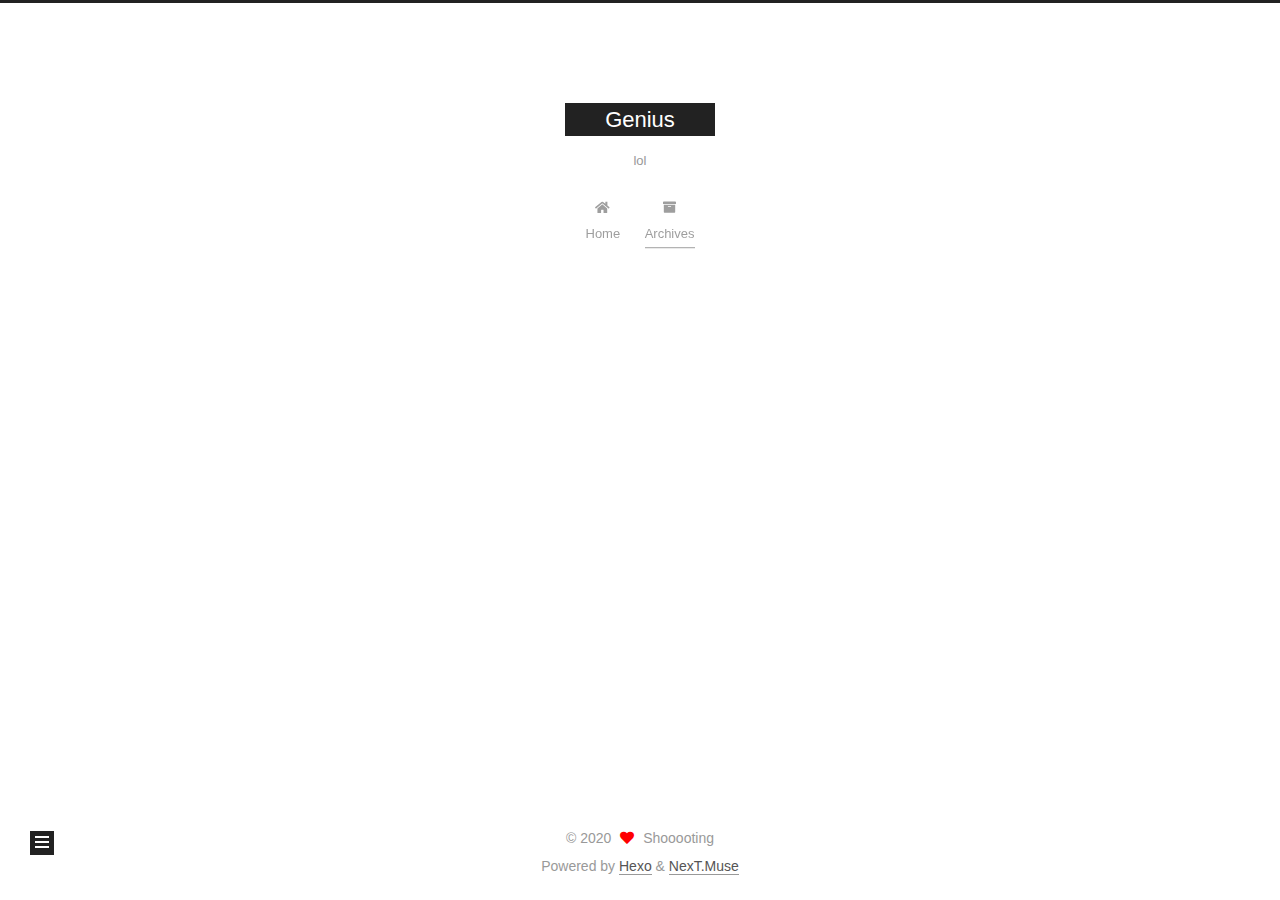
<file: archives/2020/04/index.html>
<!DOCTYPE html>
<html lang="kr">
<head>
  <meta charset="UTF-8">
<meta name="viewport" content="width=device-width, initial-scale=1, maximum-scale=2">
<meta name="theme-color" content="#222">
<meta name="generator" content="Hexo 4.2.0">
  <link rel="apple-touch-icon" sizes="180x180" href="/images/apple-touch-icon-next.png">
  <link rel="icon" type="image/png" sizes="32x32" href="/images/favicon-32x32-next.png">
  <link rel="icon" type="image/png" sizes="16x16" href="/images/favicon-16x16-next.png">
  <link rel="mask-icon" href="/images/logo.svg" color="#222">

<link rel="stylesheet" href="/css/main.css">


<link rel="stylesheet" href="/lib/font-awesome/css/all.min.css">

<script id="hexo-configurations">
    var NexT = window.NexT || {};
    var CONFIG = {"hostname":"yoursite.com","root":"/","scheme":"Muse","version":"7.8.0","exturl":false,"sidebar":{"position":"left","display":"post","padding":18,"offset":12,"onmobile":false},"copycode":{"enable":false,"show_result":false,"style":null},"back2top":{"enable":true,"sidebar":false,"scrollpercent":false},"bookmark":{"enable":false,"color":"#222","save":"auto"},"fancybox":false,"mediumzoom":false,"lazyload":false,"pangu":false,"comments":{"style":"tabs","active":null,"storage":true,"lazyload":false,"nav":null},"algolia":{"hits":{"per_page":10},"labels":{"input_placeholder":"Search for Posts","hits_empty":"We didn't find any results for the search: ${query}","hits_stats":"${hits} results found in ${time} ms"}},"localsearch":{"enable":false,"trigger":"auto","top_n_per_article":1,"unescape":false,"preload":false},"motion":{"enable":true,"async":false,"transition":{"post_block":"fadeIn","post_header":"slideDownIn","post_body":"slideDownIn","coll_header":"slideLeftIn","sidebar":"slideUpIn"}}};
  </script>

  <meta property="og:type" content="website">
<meta property="og:title" content="Genius">
<meta property="og:url" content="http://yoursite.com/archives/2020/04/index.html">
<meta property="og:site_name" content="Genius">
<meta property="og:locale" content="kr">
<meta property="article:author" content="Shooooting">
<meta property="article:tag" content="git">
<meta property="article:tag" content=" swift">
<meta property="article:tag" content=" MacOS">
<meta property="article:tag" content=" iOS">
<meta name="twitter:card" content="summary">

<link rel="canonical" href="http://yoursite.com/archives/2020/04/">


<script id="page-configurations">
  // https://hexo.io/docs/variables.html
  CONFIG.page = {
    sidebar: "",
    isHome : false,
    isPost : false,
    lang   : 'kr'
  };
</script>

  <title>Archive | Genius</title>
  






  <noscript>
  <style>
  .use-motion .brand,
  .use-motion .menu-item,
  .sidebar-inner,
  .use-motion .post-block,
  .use-motion .pagination,
  .use-motion .comments,
  .use-motion .post-header,
  .use-motion .post-body,
  .use-motion .collection-header { opacity: initial; }

  .use-motion .site-title,
  .use-motion .site-subtitle {
    opacity: initial;
    top: initial;
  }

  .use-motion .logo-line-before i { left: initial; }
  .use-motion .logo-line-after i { right: initial; }
  </style>
</noscript>

</head>

<body itemscope itemtype="http://schema.org/WebPage">
  <div class="container use-motion">
    <div class="headband"></div>

    <header class="header" itemscope itemtype="http://schema.org/WPHeader">
      <div class="header-inner"><div class="site-brand-container">
  <div class="site-nav-toggle">
    <div class="toggle" aria-label="Toggle navigation bar">
      <span class="toggle-line toggle-line-first"></span>
      <span class="toggle-line toggle-line-middle"></span>
      <span class="toggle-line toggle-line-last"></span>
    </div>
  </div>

  <div class="site-meta">

    <a href="/" class="brand" rel="start">
      <span class="logo-line-before"><i></i></span>
      <h1 class="site-title">Genius</h1>
      <span class="logo-line-after"><i></i></span>
    </a>
      <p class="site-subtitle" itemprop="description">lol</p>
  </div>

  <div class="site-nav-right">
    <div class="toggle popup-trigger">
    </div>
  </div>
</div>




<nav class="site-nav">
  <ul id="menu" class="main-menu menu">
        <li class="menu-item menu-item-home">

    <a href="/" rel="section"><i class="fa fa-home fa-fw"></i>Home</a>

  </li>
        <li class="menu-item menu-item-archives">

    <a href="/archives/" rel="section"><i class="fa fa-archive fa-fw"></i>Archives</a>

  </li>
  </ul>
</nav>




</div>
    </header>

    
  <div class="back-to-top">
    <i class="fa fa-arrow-up"></i>
    <span>0%</span>
  </div>


    <main class="main">
      <div class="main-inner">
        <div class="content-wrap">
          

          <div class="content archive">
            

  
  
  
  <div class="post-block">
    <div class="posts-collapse">
      <div class="collection-title">
        <span class="collection-header">Um..! 2 posts in total. Keep on posting.</span>
      </div>

      
    <div class="collection-year">
      <span class="collection-header">2020</span>
    </div>

  <article itemscope itemtype="http://schema.org/Article">
    <header class="post-header">

      <div class="post-meta">
        <time itemprop="dateCreated"
              datetime="2020-04-09T17:44:32+09:00"
              content="2020-04-09">
          04-09
        </time>
      </div>

      <div class="post-title">
          <a class="post-title-link" href="/2020/04/09/Git-iit/" itemprop="url">
            <span itemprop="name">Git Basic Command</span>
          </a>
      </div>

    </header>
  </article>

  <article itemscope itemtype="http://schema.org/Article">
    <header class="post-header">

      <div class="post-meta">
        <time itemprop="dateCreated"
              datetime="2020-04-08T16:22:26+09:00"
              content="2020-04-08">
          04-08
        </time>
      </div>

      <div class="post-title">
          <a class="post-title-link" href="/2020/04/08/start-Git/" itemprop="url">
            <span itemprop="name">Let's Git!</span>
          </a>
      </div>

    </header>
  </article>


    </div>
  </div>
  
  
  

  



          </div>
          

<script>
  window.addEventListener('tabs:register', () => {
    let { activeClass } = CONFIG.comments;
    if (CONFIG.comments.storage) {
      activeClass = localStorage.getItem('comments_active') || activeClass;
    }
    if (activeClass) {
      let activeTab = document.querySelector(`a[href="#comment-${activeClass}"]`);
      if (activeTab) {
        activeTab.click();
      }
    }
  });
  if (CONFIG.comments.storage) {
    window.addEventListener('tabs:click', event => {
      if (!event.target.matches('.tabs-comment .tab-content .tab-pane')) return;
      let commentClass = event.target.classList[1];
      localStorage.setItem('comments_active', commentClass);
    });
  }
</script>

        </div>
          
  
  <div class="toggle sidebar-toggle">
    <span class="toggle-line toggle-line-first"></span>
    <span class="toggle-line toggle-line-middle"></span>
    <span class="toggle-line toggle-line-last"></span>
  </div>

  <aside class="sidebar">
    <div class="sidebar-inner">

      <ul class="sidebar-nav motion-element">
        <li class="sidebar-nav-toc">
          Table of Contents
        </li>
        <li class="sidebar-nav-overview">
          Overview
        </li>
      </ul>

      <!--noindex-->
      <div class="post-toc-wrap sidebar-panel">
      </div>
      <!--/noindex-->

      <div class="site-overview-wrap sidebar-panel">
        <div class="site-author motion-element" itemprop="author" itemscope itemtype="http://schema.org/Person">
  <p class="site-author-name" itemprop="name">Shooooting</p>
  <div class="site-description" itemprop="description"></div>
</div>
<div class="site-state-wrap motion-element">
  <nav class="site-state">
      <div class="site-state-item site-state-posts">
          <a href="/archives/">
        
          <span class="site-state-item-count">2</span>
          <span class="site-state-item-name">posts</span>
        </a>
      </div>
      <div class="site-state-item site-state-tags">
        <span class="site-state-item-count">2</span>
        <span class="site-state-item-name">tags</span>
      </div>
  </nav>
</div>



      </div>

    </div>
  </aside>
  <div id="sidebar-dimmer"></div>


      </div>
    </main>

    <footer class="footer">
      <div class="footer-inner">
        

        

<div class="copyright">
  
  &copy; 
  <span itemprop="copyrightYear">2020</span>
  <span class="with-love">
    <i class="fa fa-heart"></i>
  </span>
  <span class="author" itemprop="copyrightHolder">Shooooting</span>
</div>
  <div class="powered-by">Powered by <a href="https://hexo.io/" class="theme-link" rel="noopener" target="_blank">Hexo</a> & <a href="https://muse.theme-next.org/" class="theme-link" rel="noopener" target="_blank">NexT.Muse</a>
  </div>

        








      </div>
    </footer>
  </div>

  
  <script src="/lib/anime.min.js"></script>
  <script src="/lib/velocity/velocity.min.js"></script>
  <script src="/lib/velocity/velocity.ui.min.js"></script>

<script src="/js/utils.js"></script>

<script src="/js/motion.js"></script>


<script src="/js/schemes/muse.js"></script>


<script src="/js/next-boot.js"></script>




  















  

  

</body>
</html>
</file>
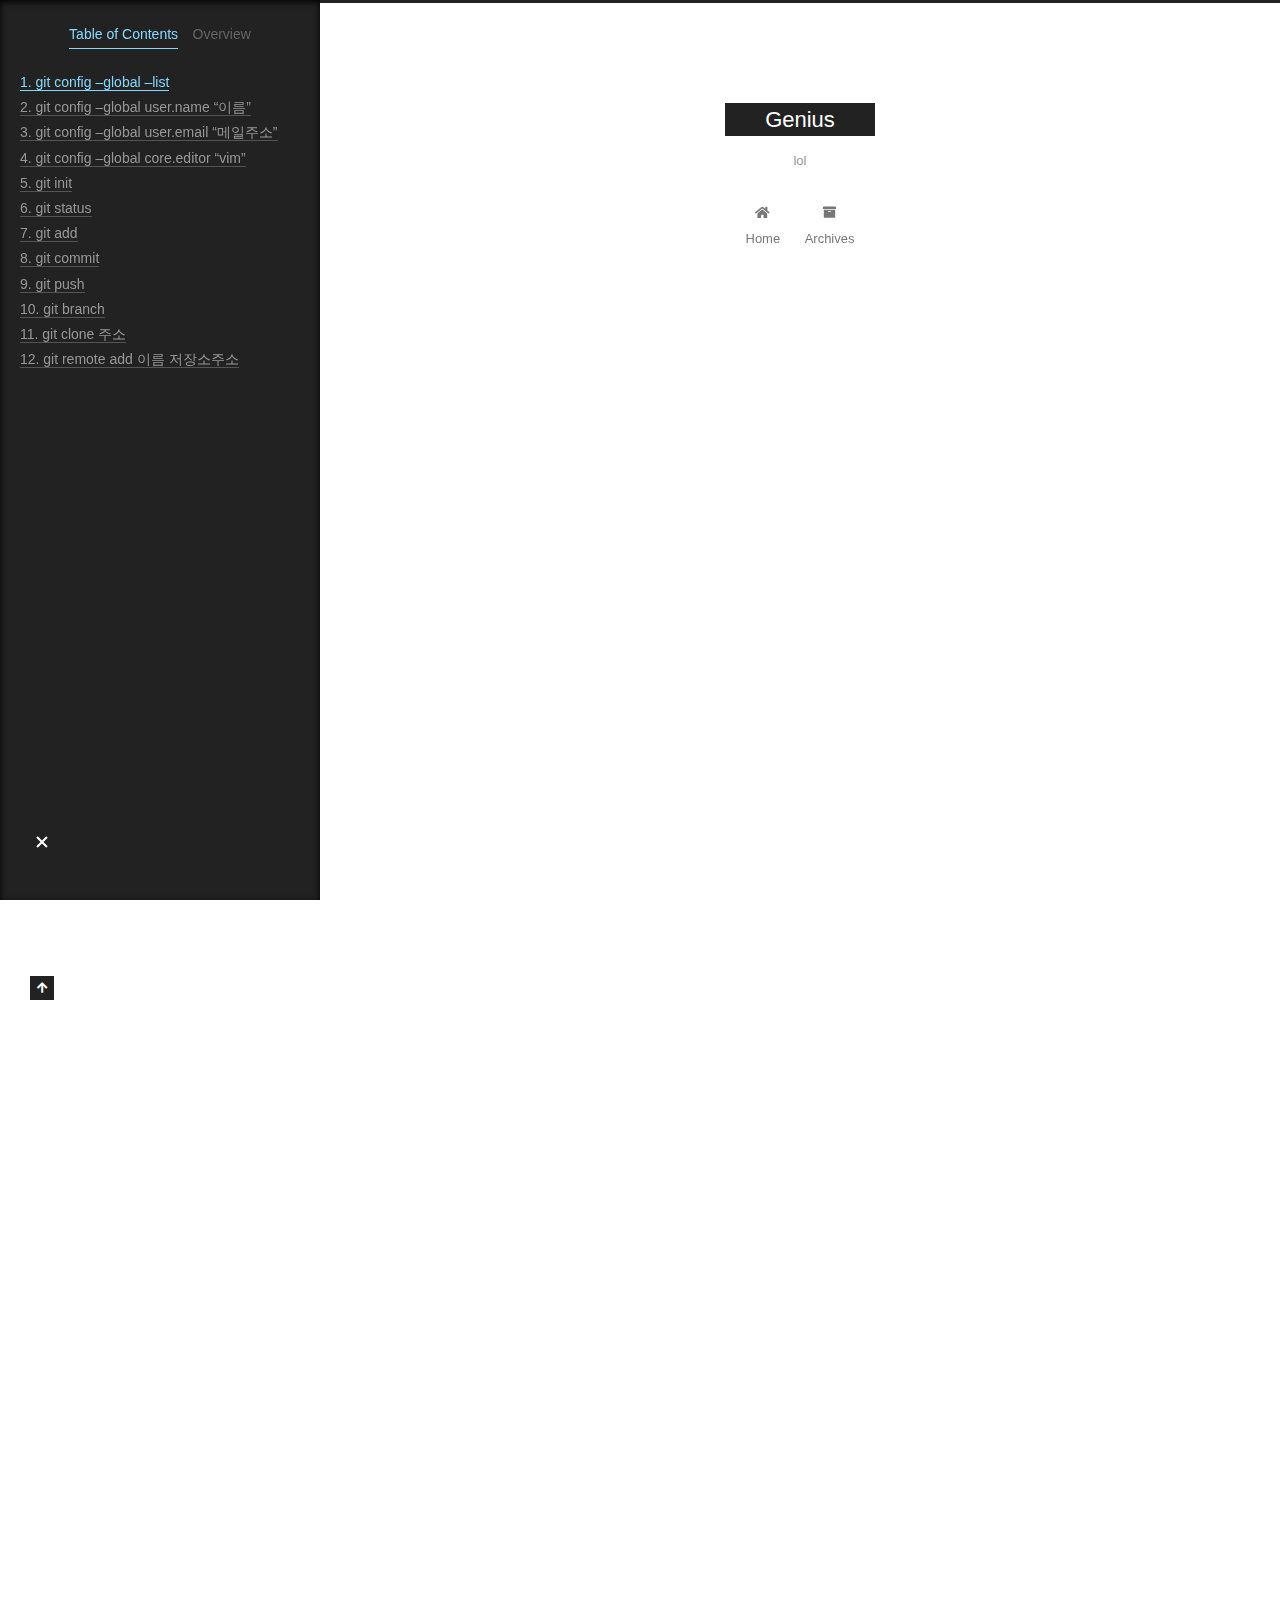
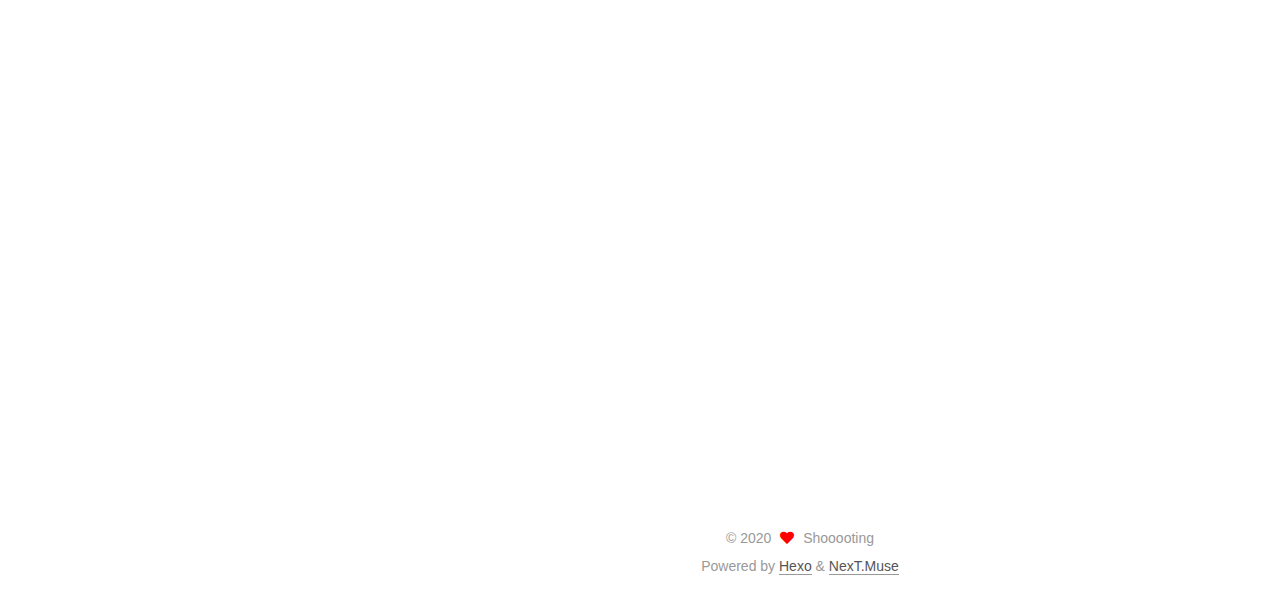
<file: 2020/04/09/Git-iit/index.html>
<!DOCTYPE html>
<html lang="kr">
<head>
  <meta charset="UTF-8">
<meta name="viewport" content="width=device-width, initial-scale=1, maximum-scale=2">
<meta name="theme-color" content="#222">
<meta name="generator" content="Hexo 4.2.0">
  <link rel="apple-touch-icon" sizes="180x180" href="/images/apple-touch-icon-next.png">
  <link rel="icon" type="image/png" sizes="32x32" href="/images/favicon-32x32-next.png">
  <link rel="icon" type="image/png" sizes="16x16" href="/images/favicon-16x16-next.png">
  <link rel="mask-icon" href="/images/logo.svg" color="#222">

<link rel="stylesheet" href="/css/main.css">


<link rel="stylesheet" href="/lib/font-awesome/css/all.min.css">

<script id="hexo-configurations">
    var NexT = window.NexT || {};
    var CONFIG = {"hostname":"yoursite.com","root":"/","scheme":"Muse","version":"7.8.0","exturl":false,"sidebar":{"position":"left","display":"post","padding":18,"offset":12,"onmobile":false},"copycode":{"enable":false,"show_result":false,"style":null},"back2top":{"enable":true,"sidebar":false,"scrollpercent":false},"bookmark":{"enable":false,"color":"#222","save":"auto"},"fancybox":false,"mediumzoom":false,"lazyload":false,"pangu":false,"comments":{"style":"tabs","active":null,"storage":true,"lazyload":false,"nav":null},"algolia":{"hits":{"per_page":10},"labels":{"input_placeholder":"Search for Posts","hits_empty":"We didn't find any results for the search: ${query}","hits_stats":"${hits} results found in ${time} ms"}},"localsearch":{"enable":false,"trigger":"auto","top_n_per_article":1,"unescape":false,"preload":false},"motion":{"enable":true,"async":false,"transition":{"post_block":"fadeIn","post_header":"slideDownIn","post_body":"slideDownIn","coll_header":"slideLeftIn","sidebar":"slideUpIn"}}};
  </script>

  <meta name="description" content="git config –global –list설정정보를 조회 이름,메일주소,사용editor 표시 git config –global user.name “이름”사용자명을 등록해준다. git config –global user.email “메일주소”메일주소를 등록해준다. git config –global core.editor “vim”사용하는 editor 설치">
<meta property="og:type" content="article">
<meta property="og:title" content="Git Basic Command">
<meta property="og:url" content="http://yoursite.com/2020/04/09/Git-iit/index.html">
<meta property="og:site_name" content="Genius">
<meta property="og:description" content="git config –global –list설정정보를 조회 이름,메일주소,사용editor 표시 git config –global user.name “이름”사용자명을 등록해준다. git config –global user.email “메일주소”메일주소를 등록해준다. git config –global core.editor “vim”사용하는 editor 설치">
<meta property="og:locale" content="kr">
<meta property="article:published_time" content="2020-04-09T08:44:32.000Z">
<meta property="article:modified_time" content="2020-04-09T11:07:17.912Z">
<meta property="article:author" content="Shooooting">
<meta property="article:tag" content="git
fastcampus
gitbasic
command">
<meta name="twitter:card" content="summary">

<link rel="canonical" href="http://yoursite.com/2020/04/09/Git-iit/">


<script id="page-configurations">
  // https://hexo.io/docs/variables.html
  CONFIG.page = {
    sidebar: "",
    isHome : false,
    isPost : true,
    lang   : 'kr'
  };
</script>

  <title>Git Basic Command | Genius</title>
  






  <noscript>
  <style>
  .use-motion .brand,
  .use-motion .menu-item,
  .sidebar-inner,
  .use-motion .post-block,
  .use-motion .pagination,
  .use-motion .comments,
  .use-motion .post-header,
  .use-motion .post-body,
  .use-motion .collection-header { opacity: initial; }

  .use-motion .site-title,
  .use-motion .site-subtitle {
    opacity: initial;
    top: initial;
  }

  .use-motion .logo-line-before i { left: initial; }
  .use-motion .logo-line-after i { right: initial; }
  </style>
</noscript>

</head>

<body itemscope itemtype="http://schema.org/WebPage">
  <div class="container use-motion">
    <div class="headband"></div>

    <header class="header" itemscope itemtype="http://schema.org/WPHeader">
      <div class="header-inner"><div class="site-brand-container">
  <div class="site-nav-toggle">
    <div class="toggle" aria-label="Toggle navigation bar">
      <span class="toggle-line toggle-line-first"></span>
      <span class="toggle-line toggle-line-middle"></span>
      <span class="toggle-line toggle-line-last"></span>
    </div>
  </div>

  <div class="site-meta">

    <a href="/" class="brand" rel="start">
      <span class="logo-line-before"><i></i></span>
      <h1 class="site-title">Genius</h1>
      <span class="logo-line-after"><i></i></span>
    </a>
      <p class="site-subtitle" itemprop="description">lol</p>
  </div>

  <div class="site-nav-right">
    <div class="toggle popup-trigger">
    </div>
  </div>
</div>




<nav class="site-nav">
  <ul id="menu" class="main-menu menu">
        <li class="menu-item menu-item-home">

    <a href="/" rel="section"><i class="fa fa-home fa-fw"></i>Home</a>

  </li>
        <li class="menu-item menu-item-archives">

    <a href="/archives/" rel="section"><i class="fa fa-archive fa-fw"></i>Archives</a>

  </li>
  </ul>
</nav>




</div>
    </header>

    
  <div class="back-to-top">
    <i class="fa fa-arrow-up"></i>
    <span>0%</span>
  </div>


    <main class="main">
      <div class="main-inner">
        <div class="content-wrap">
          

          <div class="content post posts-expand">
            

    
  
  
  <article itemscope itemtype="http://schema.org/Article" class="post-block" lang="kr">
    <link itemprop="mainEntityOfPage" href="http://yoursite.com/2020/04/09/Git-iit/">

    <span hidden itemprop="author" itemscope itemtype="http://schema.org/Person">
      <meta itemprop="image" content="/images/avatar.gif">
      <meta itemprop="name" content="Shooooting">
      <meta itemprop="description" content="">
    </span>

    <span hidden itemprop="publisher" itemscope itemtype="http://schema.org/Organization">
      <meta itemprop="name" content="Genius">
    </span>
      <header class="post-header">
        <h1 class="post-title" itemprop="name headline">
          Git Basic Command
        </h1>

        <div class="post-meta">
            <span class="post-meta-item">
              <span class="post-meta-item-icon">
                <i class="far fa-calendar"></i>
              </span>
              <span class="post-meta-item-text">Posted on</span>
              

              <time title="Created: 2020-04-09 17:44:32 / Modified: 20:07:17" itemprop="dateCreated datePublished" datetime="2020-04-09T17:44:32+09:00">2020-04-09</time>
            </span>

          

        </div>
      </header>

    
    
    
    <div class="post-body" itemprop="articleBody">

      
        <h3 id="git-config-–global-–list"><a href="#git-config-–global-–list" class="headerlink" title="git config –global –list"></a>git config –global –list</h3><p>설정정보를 조회 이름,메일주소,사용editor 표시</p>
<h3 id="git-config-–global-user-name-“이름”"><a href="#git-config-–global-user-name-“이름”" class="headerlink" title="git config –global user.name “이름”"></a>git config –global user.name “이름”</h3><p>사용자명을 등록해준다.</p>
<h3 id="git-config-–global-user-email-“메일주소”"><a href="#git-config-–global-user-email-“메일주소”" class="headerlink" title="git config –global user.email “메일주소”"></a>git config –global user.email “메일주소”</h3><p>메일주소를 등록해준다.</p>
<h3 id="git-config-–global-core-editor-“vim”"><a href="#git-config-–global-core-editor-“vim”" class="headerlink" title="git config –global core.editor “vim”"></a>git config –global core.editor “vim”</h3><p>사용하는 editor 설치 </p>
<h3 id="git-init"><a href="#git-init" class="headerlink" title="git init"></a>git init</h3><p>git 저장소 생성!</p>
<h3 id="git-status"><a href="#git-status" class="headerlink" title="git status"></a>git status</h3><p>현재 파일들의 상태를 불러온다.</p>
<ul>
<li>여기에서 Initial commit이라고 나와 있다면 commit을 해줘야 git에 파일이 저장이 된다. 추가적으로 설정을 해줘야 한다고 생각하자.</li>
</ul>
<h3 id="git-add"><a href="#git-add" class="headerlink" title="git add"></a>git add</h3><p>git add 뒤에 파일명을 적어주면 commit 대기상태로 된다.</p>
<h3 id="git-commit"><a href="#git-commit" class="headerlink" title="git commit"></a>git commit</h3><p>git commit -m “변경 내용 작성” 해주면 commit 완료</p>
<h3 id="git-push"><a href="#git-push" class="headerlink" title="git push"></a>git push</h3><p>git에 내용을 올려준다.</p>
<h3 id="git-branch"><a href="#git-branch" class="headerlink" title="git branch"></a>git branch</h3><p>현재 존재하는 브랜치를 확인</p>
<h3 id="git-clone-주소"><a href="#git-clone-주소" class="headerlink" title="git clone 주소"></a>git clone 주소</h3><p>Github에서 원격저장소를 복제해서 저장소 생성</p>
<h3 id="git-remote-add-이름-저장소주소"><a href="#git-remote-add-이름-저장소주소" class="headerlink" title="git remote add 이름 저장소주소"></a>git remote add 이름 저장소주소</h3><p>새로운 원격 저장소를 추가한다.</p>

    </div>

    
    
    

      <footer class="post-footer">
          <div class="post-tags">
              <a href="/tags/gitfastcampusgitbasiccommand/" rel="tag"># git
fastcampus
gitbasic
command</a>
          </div>

        


        
    <div class="post-nav">
      <div class="post-nav-item">
    <a href="/2020/04/08/start-Git/" rel="prev" title="Let's Git!">
      <i class="fa fa-chevron-left"></i> Let's Git!
    </a></div>
      <div class="post-nav-item"></div>
    </div>
      </footer>
    
  </article>
  
  
  



          </div>
          

<script>
  window.addEventListener('tabs:register', () => {
    let { activeClass } = CONFIG.comments;
    if (CONFIG.comments.storage) {
      activeClass = localStorage.getItem('comments_active') || activeClass;
    }
    if (activeClass) {
      let activeTab = document.querySelector(`a[href="#comment-${activeClass}"]`);
      if (activeTab) {
        activeTab.click();
      }
    }
  });
  if (CONFIG.comments.storage) {
    window.addEventListener('tabs:click', event => {
      if (!event.target.matches('.tabs-comment .tab-content .tab-pane')) return;
      let commentClass = event.target.classList[1];
      localStorage.setItem('comments_active', commentClass);
    });
  }
</script>

        </div>
          
  
  <div class="toggle sidebar-toggle">
    <span class="toggle-line toggle-line-first"></span>
    <span class="toggle-line toggle-line-middle"></span>
    <span class="toggle-line toggle-line-last"></span>
  </div>

  <aside class="sidebar">
    <div class="sidebar-inner">

      <ul class="sidebar-nav motion-element">
        <li class="sidebar-nav-toc">
          Table of Contents
        </li>
        <li class="sidebar-nav-overview">
          Overview
        </li>
      </ul>

      <!--noindex-->
      <div class="post-toc-wrap sidebar-panel">
          <div class="post-toc motion-element"><ol class="nav"><li class="nav-item nav-level-3"><a class="nav-link" href="#git-config-–global-–list"><span class="nav-number">1.</span> <span class="nav-text">git config –global –list</span></a></li><li class="nav-item nav-level-3"><a class="nav-link" href="#git-config-–global-user-name-“이름”"><span class="nav-number">2.</span> <span class="nav-text">git config –global user.name “이름”</span></a></li><li class="nav-item nav-level-3"><a class="nav-link" href="#git-config-–global-user-email-“메일주소”"><span class="nav-number">3.</span> <span class="nav-text">git config –global user.email “메일주소”</span></a></li><li class="nav-item nav-level-3"><a class="nav-link" href="#git-config-–global-core-editor-“vim”"><span class="nav-number">4.</span> <span class="nav-text">git config –global core.editor “vim”</span></a></li><li class="nav-item nav-level-3"><a class="nav-link" href="#git-init"><span class="nav-number">5.</span> <span class="nav-text">git init</span></a></li><li class="nav-item nav-level-3"><a class="nav-link" href="#git-status"><span class="nav-number">6.</span> <span class="nav-text">git status</span></a></li><li class="nav-item nav-level-3"><a class="nav-link" href="#git-add"><span class="nav-number">7.</span> <span class="nav-text">git add</span></a></li><li class="nav-item nav-level-3"><a class="nav-link" href="#git-commit"><span class="nav-number">8.</span> <span class="nav-text">git commit</span></a></li><li class="nav-item nav-level-3"><a class="nav-link" href="#git-push"><span class="nav-number">9.</span> <span class="nav-text">git push</span></a></li><li class="nav-item nav-level-3"><a class="nav-link" href="#git-branch"><span class="nav-number">10.</span> <span class="nav-text">git branch</span></a></li><li class="nav-item nav-level-3"><a class="nav-link" href="#git-clone-주소"><span class="nav-number">11.</span> <span class="nav-text">git clone 주소</span></a></li><li class="nav-item nav-level-3"><a class="nav-link" href="#git-remote-add-이름-저장소주소"><span class="nav-number">12.</span> <span class="nav-text">git remote add 이름 저장소주소</span></a></li></ol></div>
      </div>
      <!--/noindex-->

      <div class="site-overview-wrap sidebar-panel">
        <div class="site-author motion-element" itemprop="author" itemscope itemtype="http://schema.org/Person">
  <p class="site-author-name" itemprop="name">Shooooting</p>
  <div class="site-description" itemprop="description"></div>
</div>
<div class="site-state-wrap motion-element">
  <nav class="site-state">
      <div class="site-state-item site-state-posts">
          <a href="/archives/">
        
          <span class="site-state-item-count">2</span>
          <span class="site-state-item-name">posts</span>
        </a>
      </div>
      <div class="site-state-item site-state-tags">
        <span class="site-state-item-count">2</span>
        <span class="site-state-item-name">tags</span>
      </div>
  </nav>
</div>



      </div>

    </div>
  </aside>
  <div id="sidebar-dimmer"></div>


      </div>
    </main>

    <footer class="footer">
      <div class="footer-inner">
        

        

<div class="copyright">
  
  &copy; 
  <span itemprop="copyrightYear">2020</span>
  <span class="with-love">
    <i class="fa fa-heart"></i>
  </span>
  <span class="author" itemprop="copyrightHolder">Shooooting</span>
</div>
  <div class="powered-by">Powered by <a href="https://hexo.io/" class="theme-link" rel="noopener" target="_blank">Hexo</a> & <a href="https://muse.theme-next.org/" class="theme-link" rel="noopener" target="_blank">NexT.Muse</a>
  </div>

        








      </div>
    </footer>
  </div>

  
  <script src="/lib/anime.min.js"></script>
  <script src="/lib/velocity/velocity.min.js"></script>
  <script src="/lib/velocity/velocity.ui.min.js"></script>

<script src="/js/utils.js"></script>

<script src="/js/motion.js"></script>


<script src="/js/schemes/muse.js"></script>


<script src="/js/next-boot.js"></script>




  















  

  

</body>
</html>
</file>
<file: css/main.css>
:root {
  --body-bg-color: #fff;
  --content-bg-color: #fff;
  --card-bg-color: #f5f5f5;
  --text-color: #555;
  --blockquote-color: #666;
  --link-color: #555;
  --link-hover-color: #222;
  --brand-color: #fff;
  --brand-hover-color: #fff;
  --table-row-odd-bg-color: #f9f9f9;
  --table-row-hover-bg-color: #f5f5f5;
  --menu-item-bg-color: #f5f5f5;
  --btn-default-bg: #222;
  --btn-default-color: #fff;
  --btn-default-border-color: #222;
  --btn-default-hover-bg: #fff;
  --btn-default-hover-color: #222;
  --btn-default-hover-border-color: #222;
}
html {
  line-height: 1.15; /* 1 */
  -webkit-text-size-adjust: 100%; /* 2 */
}
body {
  margin: 0;
}
main {
  display: block;
}
h1 {
  font-size: 2em;
  margin: 0.67em 0;
}
hr {
  box-sizing: content-box; /* 1 */
  height: 0; /* 1 */
  overflow: visible; /* 2 */
}
pre {
  font-family: monospace, monospace; /* 1 */
  font-size: 1em; /* 2 */
}
a {
  background: transparent;
}
abbr[title] {
  border-bottom: none; /* 1 */
  text-decoration: underline; /* 2 */
  text-decoration: underline dotted; /* 2 */
}
b,
strong {
  font-weight: bolder;
}
code,
kbd,
samp {
  font-family: monospace, monospace; /* 1 */
  font-size: 1em; /* 2 */
}
small {
  font-size: 80%;
}
sub,
sup {
  font-size: 75%;
  line-height: 0;
  position: relative;
  vertical-align: baseline;
}
sub {
  bottom: -0.25em;
}
sup {
  top: -0.5em;
}
img {
  border-style: none;
}
button,
input,
optgroup,
select,
textarea {
  font-family: inherit; /* 1 */
  font-size: 100%; /* 1 */
  line-height: 1.15; /* 1 */
  margin: 0; /* 2 */
}
button,
input {
/* 1 */
  overflow: visible;
}
button,
select {
/* 1 */
  text-transform: none;
}
button,
[type='button'],
[type='reset'],
[type='submit'] {
  -webkit-appearance: button;
}
button::-moz-focus-inner,
[type='button']::-moz-focus-inner,
[type='reset']::-moz-focus-inner,
[type='submit']::-moz-focus-inner {
  border-style: none;
  padding: 0;
}
button:-moz-focusring,
[type='button']:-moz-focusring,
[type='reset']:-moz-focusring,
[type='submit']:-moz-focusring {
  outline: 1px dotted ButtonText;
}
fieldset {
  padding: 0.35em 0.75em 0.625em;
}
legend {
  box-sizing: border-box; /* 1 */
  color: inherit; /* 2 */
  display: table; /* 1 */
  max-width: 100%; /* 1 */
  padding: 0; /* 3 */
  white-space: normal; /* 1 */
}
progress {
  vertical-align: baseline;
}
textarea {
  overflow: auto;
}
[type='checkbox'],
[type='radio'] {
  box-sizing: border-box; /* 1 */
  padding: 0; /* 2 */
}
[type='number']::-webkit-inner-spin-button,
[type='number']::-webkit-outer-spin-button {
  height: auto;
}
[type='search'] {
  outline-offset: -2px; /* 2 */
  -webkit-appearance: textfield; /* 1 */
}
[type='search']::-webkit-search-decoration {
  -webkit-appearance: none;
}
::-webkit-file-upload-button {
  font: inherit; /* 2 */
  -webkit-appearance: button; /* 1 */
}
details {
  display: block;
}
summary {
  display: list-item;
}
template {
  display: none;
}
[hidden] {
  display: none;
}
::selection {
  background: #262a30;
  color: #eee;
}
html,
body {
  height: 100%;
}
body {
  background: var(--body-bg-color);
  color: var(--text-color);
  font-family: 'Lato', "PingFang SC", "Microsoft YaHei", sans-serif;
  font-size: 1em;
  line-height: 2;
}
@media (max-width: 991px) {
  body {
    padding-left: 0 !important;
    padding-right: 0 !important;
  }
}
h1,
h2,
h3,
h4,
h5,
h6 {
  font-family: 'Lato', "PingFang SC", "Microsoft YaHei", sans-serif;
  font-weight: bold;
  line-height: 1.5;
  margin: 20px 0 15px;
}
h1 {
  font-size: 1.5em;
}
h2 {
  font-size: 1.375em;
}
h3 {
  font-size: 1.25em;
}
h4 {
  font-size: 1.125em;
}
h5 {
  font-size: 1em;
}
h6 {
  font-size: 0.875em;
}
p {
  margin: 0 0 20px 0;
}
a,
span.exturl {
  border-bottom: 1px solid #999;
  color: var(--link-color);
  outline: 0;
  text-decoration: none;
  overflow-wrap: break-word;
  word-wrap: break-word;
  cursor: pointer;
}
a:hover,
span.exturl:hover {
  border-bottom-color: var(--link-hover-color);
  color: var(--link-hover-color);
}
iframe,
img,
video {
  display: block;
  margin-left: auto;
  margin-right: auto;
  max-width: 100%;
}
hr {
  background-image: repeating-linear-gradient(-45deg, #ddd, #ddd 4px, transparent 4px, transparent 8px);
  border: 0;
  height: 3px;
  margin: 40px 0;
}
blockquote {
  border-left: 4px solid #ddd;
  color: var(--blockquote-color);
  margin: 0;
  padding: 0 15px;
}
blockquote cite::before {
  content: '-';
  padding: 0 5px;
}
dt {
  font-weight: bold;
}
dd {
  margin: 0;
  padding: 0;
}
kbd {
  background-color: #f5f5f5;
  background-image: linear-gradient(#eee, #fff, #eee);
  border: 1px solid #ccc;
  border-radius: 0.2em;
  box-shadow: 0.1em 0.1em 0.2em rgba(0,0,0,0.1);
  color: #555;
  font-family: inherit;
  padding: 0.1em 0.3em;
  white-space: nowrap;
}
.table-container {
  overflow: auto;
}
table {
  border-collapse: collapse;
  border-spacing: 0;
  font-size: 0.875em;
  margin: 0 0 20px 0;
  width: 100%;
}
tbody tr:nth-of-type(odd) {
  background: var(--table-row-odd-bg-color);
}
tbody tr:hover {
  background: var(--table-row-hover-bg-color);
}
caption,
th,
td {
  font-weight: normal;
  padding: 8px;
  text-align: left;
  vertical-align: middle;
}
th,
td {
  border: 1px solid #ddd;
  border-bottom: 3px solid #ddd;
}
th {
  font-weight: 700;
  padding-bottom: 10px;
}
td {
  border-bottom-width: 1px;
}
.btn {
  background: var(--btn-default-bg);
  border: 2px solid var(--btn-default-border-color);
  border-radius: 0;
  color: var(--btn-default-color);
  display: inline-block;
  font-size: 0.875em;
  line-height: 2;
  padding: 0 20px;
  text-decoration: none;
  transition-property: background-color;
  transition-delay: 0s;
  transition-duration: 0.2s;
  transition-timing-function: ease-in-out;
}
.btn:hover {
  background: var(--btn-default-hover-bg);
  border-color: var(--btn-default-hover-border-color);
  color: var(--btn-default-hover-color);
}
.btn + .btn {
  margin: 0 0 8px 8px;
}
.btn .fa-fw {
  text-align: left;
  width: 1.285714285714286em;
}
.toggle {
  line-height: 0;
}
.toggle .toggle-line {
  background: #fff;
  display: inline-block;
  height: 2px;
  left: 0;
  position: relative;
  top: 0;
  transition: all 0.4s;
  vertical-align: top;
  width: 100%;
}
.toggle .toggle-line:not(:first-child) {
  margin-top: 3px;
}
.toggle.toggle-arrow .toggle-line-first {
  left: 50%;
  top: 2px;
  transform: rotate(45deg);
  width: 50%;
}
.toggle.toggle-arrow .toggle-line-middle {
  left: 2px;
  width: 90%;
}
.toggle.toggle-arrow .toggle-line-last {
  left: 50%;
  top: -2px;
  transform: rotate(-45deg);
  width: 50%;
}
.toggle.toggle-close .toggle-line-first {
  transform: rotate(-45deg);
  top: 5px;
}
.toggle.toggle-close .toggle-line-middle {
  opacity: 0;
}
.toggle.toggle-close .toggle-line-last {
  transform: rotate(45deg);
  top: -5px;
}
.highlight,
pre {
  background: #f7f7f7;
  color: #4d4d4c;
  line-height: 1.6;
  margin: 0 auto 20px;
}
pre,
code {
  font-family: consolas, Menlo, monospace, "PingFang SC", "Microsoft YaHei";
}
code {
  background: #eee;
  border-radius: 3px;
  color: #555;
  padding: 2px 4px;
  overflow-wrap: break-word;
  word-wrap: break-word;
}
.highlight *::selection {
  background: #d6d6d6;
}
.highlight pre {
  border: 0;
  margin: 0;
  padding: 10px 0;
}
.highlight table {
  border: 0;
  margin: 0;
  width: auto;
}
.highlight td {
  border: 0;
  padding: 0;
}
.highlight figcaption {
  background: #eff2f3;
  color: #4d4d4c;
  display: flex;
  font-size: 0.875em;
  justify-content: space-between;
  line-height: 1.2;
  padding: 0.5em;
}
.highlight figcaption a {
  color: #4d4d4c;
}
.highlight figcaption a:hover {
  border-bottom-color: #4d4d4c;
}
.highlight .gutter {
  -moz-user-select: none;
  -ms-user-select: none;
  -webkit-user-select: none;
  user-select: none;
}
.highlight .gutter pre {
  background: #eff2f3;
  color: #869194;
  padding-left: 10px;
  padding-right: 10px;
  text-align: right;
}
.highlight .code pre {
  background: #f7f7f7;
  padding-left: 10px;
  width: 100%;
}
.gist table {
  width: auto;
}
.gist table td {
  border: 0;
}
pre {
  overflow: auto;
  padding: 10px;
}
pre code {
  background: none;
  color: #4d4d4c;
  font-size: 0.875em;
  padding: 0;
  text-shadow: none;
}
pre .deletion {
  background: #fdd;
}
pre .addition {
  background: #dfd;
}
pre .meta {
  color: #eab700;
  -moz-user-select: none;
  -ms-user-select: none;
  -webkit-user-select: none;
  user-select: none;
}
pre .comment {
  color: #8e908c;
}
pre .variable,
pre .attribute,
pre .tag,
pre .name,
pre .regexp,
pre .ruby .constant,
pre .xml .tag .title,
pre .xml .pi,
pre .xml .doctype,
pre .html .doctype,
pre .css .id,
pre .css .class,
pre .css .pseudo {
  color: #c82829;
}
pre .number,
pre .preprocessor,
pre .built_in,
pre .builtin-name,
pre .literal,
pre .params,
pre .constant,
pre .command {
  color: #f5871f;
}
pre .ruby .class .title,
pre .css .rules .attribute,
pre .string,
pre .symbol,
pre .value,
pre .inheritance,
pre .header,
pre .ruby .symbol,
pre .xml .cdata,
pre .special,
pre .formula {
  color: #718c00;
}
pre .title,
pre .css .hexcolor {
  color: #3e999f;
}
pre .function,
pre .python .decorator,
pre .python .title,
pre .ruby .function .title,
pre .ruby .title .keyword,
pre .perl .sub,
pre .javascript .title,
pre .coffeescript .title {
  color: #4271ae;
}
pre .keyword,
pre .javascript .function {
  color: #8959a8;
}
.blockquote-center {
  border-left: none;
  margin: 40px 0;
  padding: 0;
  position: relative;
  text-align: center;
}
.blockquote-center .fa {
  display: block;
  opacity: 0.6;
  position: absolute;
  width: 100%;
}
.blockquote-center .fa-quote-left {
  border-top: 1px solid #ccc;
  text-align: left;
  top: -20px;
}
.blockquote-center .fa-quote-right {
  border-bottom: 1px solid #ccc;
  text-align: right;
  bottom: -20px;
}
.blockquote-center p,
.blockquote-center div {
  text-align: center;
}
.post-body .group-picture img {
  margin: 0 auto;
  padding: 0 3px;
}
.group-picture-row {
  margin-bottom: 6px;
  overflow: hidden;
}
.group-picture-column {
  float: left;
  margin-bottom: 10px;
}
.post-body .label {
  color: #555;
  display: inline;
  padding: 0 2px;
}
.post-body .label.default {
  background: #f0f0f0;
}
.post-body .label.primary {
  background: #efe6f7;
}
.post-body .label.info {
  background: #e5f2f8;
}
.post-body .label.success {
  background: #e7f4e9;
}
.post-body .label.warning {
  background: #fcf6e1;
}
.post-body .label.danger {
  background: #fae8eb;
}
.post-body .tabs {
  margin-bottom: 20px;
}
.post-body .tabs,
.tabs-comment {
  display: block;
  padding-top: 10px;
  position: relative;
}
.post-body .tabs ul.nav-tabs,
.tabs-comment ul.nav-tabs {
  display: flex;
  flex-wrap: wrap;
  margin: 0;
  margin-bottom: -1px;
  padding: 0;
}
@media (max-width: 413px) {
  .post-body .tabs ul.nav-tabs,
  .tabs-comment ul.nav-tabs {
    display: block;
    margin-bottom: 5px;
  }
}
.post-body .tabs ul.nav-tabs li.tab,
.tabs-comment ul.nav-tabs li.tab {
  border-bottom: 1px solid #ddd;
  border-left: 1px solid transparent;
  border-right: 1px solid transparent;
  border-top: 3px solid transparent;
  flex-grow: 1;
  list-style-type: none;
  border-radius: 0 0 0 0;
}
@media (max-width: 413px) {
  .post-body .tabs ul.nav-tabs li.tab,
  .tabs-comment ul.nav-tabs li.tab {
    border-bottom: 1px solid transparent;
    border-left: 3px solid transparent;
    border-right: 1px solid transparent;
    border-top: 1px solid transparent;
  }
}
@media (max-width: 413px) {
  .post-body .tabs ul.nav-tabs li.tab,
  .tabs-comment ul.nav-tabs li.tab {
    border-radius: 0;
  }
}
.post-body .tabs ul.nav-tabs li.tab a,
.tabs-comment ul.nav-tabs li.tab a {
  border-bottom: initial;
  display: block;
  line-height: 1.8;
  outline: 0;
  padding: 0.25em 0.75em;
  text-align: center;
  transition-delay: 0s;
  transition-duration: 0.2s;
  transition-timing-function: ease-out;
}
.post-body .tabs ul.nav-tabs li.tab a i,
.tabs-comment ul.nav-tabs li.tab a i {
  width: 1.285714285714286em;
}
.post-body .tabs ul.nav-tabs li.tab.active,
.tabs-comment ul.nav-tabs li.tab.active {
  border-bottom: 1px solid transparent;
  border-left: 1px solid #ddd;
  border-right: 1px solid #ddd;
  border-top: 3px solid #fc6423;
}
@media (max-width: 413px) {
  .post-body .tabs ul.nav-tabs li.tab.active,
  .tabs-comment ul.nav-tabs li.tab.active {
    border-bottom: 1px solid #ddd;
    border-left: 3px solid #fc6423;
    border-right: 1px solid #ddd;
    border-top: 1px solid #ddd;
  }
}
.post-body .tabs ul.nav-tabs li.tab.active a,
.tabs-comment ul.nav-tabs li.tab.active a {
  color: var(--link-color);
  cursor: default;
}
.post-body .tabs .tab-content .tab-pane,
.tabs-comment .tab-content .tab-pane {
  border: 1px solid #ddd;
  border-top: 0;
  padding: 20px 20px 0 20px;
  border-radius: 0;
}
.post-body .tabs .tab-content .tab-pane:not(.active),
.tabs-comment .tab-content .tab-pane:not(.active) {
  display: none;
}
.post-body .tabs .tab-content .tab-pane.active,
.tabs-comment .tab-content .tab-pane.active {
  display: block;
}
.post-body .tabs .tab-content .tab-pane.active:nth-of-type(1),
.tabs-comment .tab-content .tab-pane.active:nth-of-type(1) {
  border-radius: 0 0 0 0;
}
@media (max-width: 413px) {
  .post-body .tabs .tab-content .tab-pane.active:nth-of-type(1),
  .tabs-comment .tab-content .tab-pane.active:nth-of-type(1) {
    border-radius: 0;
  }
}
.post-body .note {
  border-radius: 3px;
  margin-bottom: 20px;
  padding: 1em;
  position: relative;
  border: 1px solid #eee;
  border-left-width: 5px;
}
.post-body .note h2,
.post-body .note h3,
.post-body .note h4,
.post-body .note h5,
.post-body .note h6 {
  margin-top: 0;
  border-bottom: initial;
  margin-bottom: 0;
  padding-top: 0;
}
.post-body .note p:first-child,
.post-body .note ul:first-child,
.post-body .note ol:first-child,
.post-body .note table:first-child,
.post-body .note pre:first-child,
.post-body .note blockquote:first-child,
.post-body .note img:first-child {
  margin-top: 0;
}
.post-body .note p:last-child,
.post-body .note ul:last-child,
.post-body .note ol:last-child,
.post-body .note table:last-child,
.post-body .note pre:last-child,
.post-body .note blockquote:last-child,
.post-body .note img:last-child {
  margin-bottom: 0;
}
.post-body .note.default {
  border-left-color: #777;
}
.post-body .note.default h2,
.post-body .note.default h3,
.post-body .note.default h4,
.post-body .note.default h5,
.post-body .note.default h6 {
  color: #777;
}
.post-body .note.primary {
  border-left-color: #6f42c1;
}
.post-body .note.primary h2,
.post-body .note.primary h3,
.post-body .note.primary h4,
.post-body .note.primary h5,
.post-body .note.primary h6 {
  color: #6f42c1;
}
.post-body .note.info {
  border-left-color: #428bca;
}
.post-body .note.info h2,
.post-body .note.info h3,
.post-body .note.info h4,
.post-body .note.info h5,
.post-body .note.info h6 {
  color: #428bca;
}
.post-body .note.success {
  border-left-color: #5cb85c;
}
.post-body .note.success h2,
.post-body .note.success h3,
.post-body .note.success h4,
.post-body .note.success h5,
.post-body .note.success h6 {
  color: #5cb85c;
}
.post-body .note.warning {
  border-left-color: #f0ad4e;
}
.post-body .note.warning h2,
.post-body .note.warning h3,
.post-body .note.warning h4,
.post-body .note.warning h5,
.post-body .note.warning h6 {
  color: #f0ad4e;
}
.post-body .note.danger {
  border-left-color: #d9534f;
}
.post-body .note.danger h2,
.post-body .note.danger h3,
.post-body .note.danger h4,
.post-body .note.danger h5,
.post-body .note.danger h6 {
  color: #d9534f;
}
.pagination .prev,
.pagination .next,
.pagination .page-number,
.pagination .space {
  display: inline-block;
  margin: 0 10px;
  padding: 0 11px;
  position: relative;
  top: -1px;
}
@media (max-width: 767px) {
  .pagination .prev,
  .pagination .next,
  .pagination .page-number,
  .pagination .space {
    margin: 0 5px;
  }
}
.pagination {
  border-top: 1px solid #eee;
  margin: 120px 0 0;
  text-align: center;
}
.pagination .prev,
.pagination .next,
.pagination .page-number {
  border-bottom: 0;
  border-top: 1px solid #eee;
  transition-property: border-color;
  transition-delay: 0s;
  transition-duration: 0.2s;
  transition-timing-function: ease-in-out;
}
.pagination .prev:hover,
.pagination .next:hover,
.pagination .page-number:hover {
  border-top-color: #222;
}
.pagination .space {
  margin: 0;
  padding: 0;
}
.pagination .prev {
  margin-left: 0;
}
.pagination .next {
  margin-right: 0;
}
.pagination .page-number.current {
  background: #ccc;
  border-top-color: #ccc;
  color: #fff;
}
@media (max-width: 767px) {
  .pagination {
    border-top: none;
  }
  .pagination .prev,
  .pagination .next,
  .pagination .page-number {
    border-bottom: 1px solid #eee;
    border-top: 0;
    margin-bottom: 10px;
    padding: 0 10px;
  }
  .pagination .prev:hover,
  .pagination .next:hover,
  .pagination .page-number:hover {
    border-bottom-color: #222;
  }
}
.comments {
  margin-top: 60px;
  overflow: hidden;
}
.comment-button-group {
  display: flex;
  flex-wrap: wrap-reverse;
  justify-content: center;
  margin: 1em 0;
}
.comment-button-group .comment-button {
  margin: 0.1em 0.2em;
}
.comment-button-group .comment-button.active {
  background: var(--btn-default-hover-bg);
  border-color: var(--btn-default-hover-border-color);
  color: var(--btn-default-hover-color);
}
.comment-position {
  display: none;
}
.comment-position.active {
  display: block;
}
.tabs-comment {
  background: var(--content-bg-color);
  margin-top: 4em;
  padding-top: 0;
}
.tabs-comment .comments {
  border: 0;
  box-shadow: none;
  margin-top: 0;
  padding-top: 0;
}
.container {
  min-height: 100%;
  position: relative;
}
.main-inner {
  margin: 0 auto;
  width: 700px;
}
@media (min-width: 1200px) {
  .main-inner {
    width: 800px;
  }
}
@media (min-width: 1600px) {
  .main-inner {
    width: 900px;
  }
}
@media (max-width: 767px) {
  .content-wrap {
    padding: 0 20px;
  }
}
.header {
  background: transparent;
}
.header-inner {
  margin: 0 auto;
  width: 700px;
}
@media (min-width: 1200px) {
  .header-inner {
    width: 800px;
  }
}
@media (min-width: 1600px) {
  .header-inner {
    width: 900px;
  }
}
.site-brand-container {
  display: flex;
  flex-shrink: 0;
  padding: 0 10px;
}
.headband {
  background: #222;
  height: 3px;
}
.site-meta {
  flex-grow: 1;
  text-align: center;
}
@media (max-width: 767px) {
  .site-meta {
    text-align: center;
  }
}
.brand {
  border-bottom: none;
  color: var(--brand-color);
  display: inline-block;
  line-height: 1.375em;
  padding: 0 40px;
  position: relative;
}
.brand:hover {
  color: var(--brand-hover-color);
}
.site-title {
  font-family: 'Lato', "PingFang SC", "Microsoft YaHei", sans-serif;
  font-size: 1.375em;
  font-weight: normal;
  margin: 0;
}
.site-subtitle {
  color: #999;
  font-size: 0.8125em;
  margin: 10px 0;
}
.use-motion .brand {
  opacity: 0;
}
.use-motion .site-title,
.use-motion .site-subtitle,
.use-motion .custom-logo-image {
  opacity: 0;
  position: relative;
  top: -10px;
}
.site-nav-toggle,
.site-nav-right {
  display: none;
}
@media (max-width: 767px) {
  .site-nav-toggle,
  .site-nav-right {
    display: flex;
    flex-direction: column;
    justify-content: center;
  }
}
.site-nav-toggle .toggle,
.site-nav-right .toggle {
  color: var(--text-color);
  padding: 10px;
  width: 22px;
}
.site-nav-toggle .toggle .toggle-line,
.site-nav-right .toggle .toggle-line {
  background: var(--text-color);
  border-radius: 1px;
}
.site-nav {
  display: block;
}
@media (max-width: 767px) {
  .site-nav {
    clear: both;
    display: none;
  }
}
.site-nav.site-nav-on {
  display: block;
}
.menu {
  margin-top: 20px;
  padding-left: 0;
  text-align: center;
}
.menu-item {
  display: inline-block;
  list-style: none;
  margin: 0 10px;
}
@media (max-width: 767px) {
  .menu-item {
    display: block;
    margin-top: 10px;
  }
  .menu-item.menu-item-search {
    display: none;
  }
}
.menu-item a,
.menu-item span.exturl {
  border-bottom: 0;
  display: block;
  font-size: 0.8125em;
  transition-property: border-color;
  transition-delay: 0s;
  transition-duration: 0.2s;
  transition-timing-function: ease-in-out;
}
@media (hover: none) {
  .menu-item a:hover,
  .menu-item span.exturl:hover {
    border-bottom-color: transparent !important;
  }
}
.menu-item .fa,
.menu-item .fab,
.menu-item .far,
.menu-item .fas {
  margin-right: 8px;
}
.menu-item .badge {
  display: inline-block;
  font-weight: bold;
  line-height: 1;
  margin-left: 0.35em;
  margin-top: 0.35em;
  text-align: center;
  white-space: nowrap;
}
@media (max-width: 767px) {
  .menu-item .badge {
    float: right;
    margin-left: 0;
  }
}
.menu-item-active a,
.menu .menu-item a:hover,
.menu .menu-item span.exturl:hover {
  background: var(--menu-item-bg-color);
}
.use-motion .menu-item {
  opacity: 0;
}
.sidebar {
  background: #222;
  bottom: 0;
  box-shadow: inset 0 2px 6px #000;
  position: fixed;
  top: 0;
}
@media (max-width: 991px) {
  .sidebar {
    display: none;
  }
}
.sidebar-inner {
  color: #999;
  padding: 18px 10px;
  text-align: center;
}
.cc-license {
  margin-top: 10px;
  text-align: center;
}
.cc-license .cc-opacity {
  border-bottom: none;
  opacity: 0.7;
}
.cc-license .cc-opacity:hover {
  opacity: 0.9;
}
.cc-license img {
  display: inline-block;
}
.site-author-image {
  border: 2px solid #333;
  display: block;
  margin: 0 auto;
  max-width: 96px;
  padding: 2px;
}
.site-author-name {
  color: #f5f5f5;
  font-weight: normal;
  margin: 5px 0 0;
  text-align: center;
}
.site-description {
  color: #999;
  font-size: 1em;
  margin-top: 5px;
  text-align: center;
}
.links-of-author {
  margin-top: 15px;
}
.links-of-author a,
.links-of-author span.exturl {
  border-bottom-color: #555;
  display: inline-block;
  font-size: 0.8125em;
  margin-bottom: 10px;
  margin-right: 10px;
  vertical-align: middle;
}
.links-of-author a::before,
.links-of-author span.exturl::before {
  background: #171aff;
  border-radius: 50%;
  content: ' ';
  display: inline-block;
  height: 4px;
  margin-right: 3px;
  vertical-align: middle;
  width: 4px;
}
.sidebar-button {
  margin-top: 15px;
}
.sidebar-button a {
  border: 1px solid #fc6423;
  border-radius: 4px;
  color: #fc6423;
  display: inline-block;
  padding: 0 15px;
}
.sidebar-button a .fa,
.sidebar-button a .fab,
.sidebar-button a .far,
.sidebar-button a .fas {
  margin-right: 5px;
}
.sidebar-button a:hover {
  background: #fc6423;
  border: 1px solid #fc6423;
  color: #fff;
}
.sidebar-button a:hover .fa,
.sidebar-button a:hover .fab,
.sidebar-button a:hover .far,
.sidebar-button a:hover .fas {
  color: #fff;
}
.links-of-blogroll {
  font-size: 0.8125em;
  margin-top: 10px;
}
.links-of-blogroll-title {
  font-size: 0.875em;
  font-weight: 600;
  margin-top: 0;
}
.links-of-blogroll-list {
  list-style: none;
  margin: 0;
  padding: 0;
}
#sidebar-dimmer {
  display: none;
}
@media (max-width: 767px) {
  #sidebar-dimmer {
    background: #000;
    display: block;
    height: 100%;
    left: 100%;
    opacity: 0;
    position: fixed;
    top: 0;
    width: 100%;
    z-index: 1100;
  }
  .sidebar-active + #sidebar-dimmer {
    opacity: 0.7;
    transform: translateX(-100%);
    transition: opacity 0.5s;
  }
}
.sidebar-nav {
  margin: 0;
  padding-bottom: 20px;
  padding-left: 0;
}
.sidebar-nav li {
  border-bottom: 1px solid transparent;
  color: #666;
  cursor: pointer;
  display: inline-block;
  font-size: 0.875em;
}
.sidebar-nav li.sidebar-nav-overview {
  margin-left: 10px;
}
.sidebar-nav li:hover {
  color: #f5f5f5;
}
.sidebar-nav .sidebar-nav-active {
  border-bottom-color: #87daff;
  color: #87daff;
}
.sidebar-nav .sidebar-nav-active:hover {
  color: #87daff;
}
.sidebar-panel {
  display: none;
  overflow-x: hidden;
  overflow-y: auto;
}
.sidebar-panel-active {
  display: block;
}
.sidebar-toggle {
  background: #222;
  bottom: 45px;
  cursor: pointer;
  height: 14px;
  left: 30px;
  padding: 5px;
  position: fixed;
  width: 14px;
  z-index: 1300;
}
@media (max-width: 991px) {
  .sidebar-toggle {
    left: 20px;
    opacity: 0.8;
    display: none;
  }
}
.sidebar-toggle:hover .toggle-line {
  background: #87daff;
}
.post-toc {
  font-size: 0.875em;
}
.post-toc ol {
  list-style: none;
  margin: 0;
  padding: 0 2px 5px 10px;
  text-align: left;
}
.post-toc ol > ol {
  padding-left: 0;
}
.post-toc ol a {
  transition-property: all;
  transition-delay: 0s;
  transition-duration: 0.2s;
  transition-timing-function: ease-in-out;
}
.post-toc .nav-item {
  line-height: 1.8;
  overflow: hidden;
  text-overflow: ellipsis;
  white-space: nowrap;
}
.post-toc .nav .nav-child {
  display: none;
}
.post-toc .nav .active > .nav-child {
  display: block;
}
.post-toc .nav .active-current > .nav-child {
  display: block;
}
.post-toc .nav .active-current > .nav-child > .nav-item {
  display: block;
}
.post-toc .nav .active > a {
  border-bottom-color: #87daff;
  color: #87daff;
}
.post-toc .nav .active-current > a {
  color: #87daff;
}
.post-toc .nav .active-current > a:hover {
  color: #87daff;
}
.site-state {
  display: flex;
  justify-content: center;
  line-height: 1.4;
  margin-top: 10px;
  overflow: hidden;
  text-align: center;
  white-space: nowrap;
}
.site-state-item {
  padding: 0 15px;
}
.site-state-item:not(:first-child) {
  border-left: 1px solid #333;
}
.site-state-item a {
  border-bottom: none;
}
.site-state-item-count {
  display: block;
  font-size: 1.25em;
  font-weight: 600;
  text-align: center;
}
.site-state-item-name {
  color: inherit;
  font-size: 0.875em;
}
.footer {
  color: #999;
  font-size: 0.875em;
  padding: 20px 0;
}
.footer.footer-fixed {
  bottom: 0;
  left: 0;
  position: absolute;
  right: 0;
}
.footer-inner {
  box-sizing: border-box;
  margin: 0 auto;
  text-align: center;
  width: 700px;
}
@media (min-width: 1200px) {
  .footer-inner {
    width: 800px;
  }
}
@media (min-width: 1600px) {
  .footer-inner {
    width: 900px;
  }
}
.languages {
  display: inline-block;
  font-size: 1.125em;
  position: relative;
}
.languages .lang-select-label span {
  margin: 0 0.5em;
}
.languages .lang-select {
  height: 100%;
  left: 0;
  opacity: 0;
  position: absolute;
  top: 0;
  width: 100%;
}
.with-love {
  color: #ff0000;
  display: inline-block;
  margin: 0 5px;
}
.powered-by,
.theme-info {
  display: inline-block;
}
@-moz-keyframes iconAnimate {
  0%, 100% {
    transform: scale(1);
  }
  10%, 30% {
    transform: scale(0.9);
  }
  20%, 40%, 60%, 80% {
    transform: scale(1.1);
  }
  50%, 70% {
    transform: scale(1.1);
  }
}
@-webkit-keyframes iconAnimate {
  0%, 100% {
    transform: scale(1);
  }
  10%, 30% {
    transform: scale(0.9);
  }
  20%, 40%, 60%, 80% {
    transform: scale(1.1);
  }
  50%, 70% {
    transform: scale(1.1);
  }
}
@-o-keyframes iconAnimate {
  0%, 100% {
    transform: scale(1);
  }
  10%, 30% {
    transform: scale(0.9);
  }
  20%, 40%, 60%, 80% {
    transform: scale(1.1);
  }
  50%, 70% {
    transform: scale(1.1);
  }
}
@keyframes iconAnimate {
  0%, 100% {
    transform: scale(1);
  }
  10%, 30% {
    transform: scale(0.9);
  }
  20%, 40%, 60%, 80% {
    transform: scale(1.1);
  }
  50%, 70% {
    transform: scale(1.1);
  }
}
.back-to-top {
  font-size: 12px;
  text-align: center;
  transition-delay: 0s;
  transition-duration: 0.2s;
  transition-timing-function: ease-in-out;
}
.back-to-top {
  background: #222;
  bottom: -100px;
  box-sizing: border-box;
  color: #fff;
  cursor: pointer;
  left: 30px;
  opacity: 1;
  padding: 0 6px;
  position: fixed;
  transition-property: bottom;
  z-index: 1300;
  width: 24px;
}
.back-to-top span {
  display: none;
}
.back-to-top:hover {
  color: #87daff;
}
.back-to-top.back-to-top-on {
  bottom: 19px;
}
@media (max-width: 991px) {
  .back-to-top {
    left: 20px;
    opacity: 0.8;
  }
}
.post-body {
  font-family: 'Lato', "PingFang SC", "Microsoft YaHei", sans-serif;
  overflow-wrap: break-word;
  word-wrap: break-word;
}
@media (min-width: 1200px) {
  .post-body {
    font-size: 1.125em;
  }
}
.post-body .exturl .fa {
  font-size: 0.875em;
  margin-left: 4px;
}
.post-body .image-caption,
.post-body .figure .caption {
  color: #999;
  font-size: 0.875em;
  font-weight: bold;
  line-height: 1;
  margin: -20px auto 15px;
  text-align: center;
}
.post-sticky-flag {
  display: inline-block;
  transform: rotate(30deg);
}
.post-button {
  margin-top: 40px;
  text-align: center;
}
.use-motion .post-block,
.use-motion .pagination,
.use-motion .comments {
  opacity: 0;
}
.use-motion .post-header {
  opacity: 0;
}
.use-motion .post-body {
  opacity: 0;
}
.use-motion .collection-header {
  opacity: 0;
}
.posts-collapse {
  margin-left: 35px;
  position: relative;
}
@media (max-width: 767px) {
  .posts-collapse {
    margin-left: 0px;
    margin-right: 0px;
  }
}
.posts-collapse .collection-title {
  font-size: 1.125em;
  position: relative;
}
.posts-collapse .collection-title::before {
  background: #999;
  border: 1px solid #fff;
  border-radius: 50%;
  content: ' ';
  height: 10px;
  left: 0;
  margin-left: -6px;
  margin-top: -4px;
  position: absolute;
  top: 50%;
  width: 10px;
}
.posts-collapse .collection-year {
  font-size: 1.5em;
  font-weight: bold;
  margin: 60px 0;
  position: relative;
}
.posts-collapse .collection-year::before {
  background: #bbb;
  border-radius: 50%;
  content: ' ';
  height: 8px;
  left: 0;
  margin-left: -4px;
  margin-top: -4px;
  position: absolute;
  top: 50%;
  width: 8px;
}
.posts-collapse .collection-header {
  display: block;
  margin: 0 0 0 20px;
}
.posts-collapse .collection-header small {
  color: #bbb;
  margin-left: 5px;
}
.posts-collapse .post-header {
  border-bottom: 1px dashed #ccc;
  margin: 30px 0;
  padding-left: 15px;
  position: relative;
  transition-property: border;
  transition-delay: 0s;
  transition-duration: 0.2s;
  transition-timing-function: ease-in-out;
}
.posts-collapse .post-header::before {
  background: #bbb;
  border: 1px solid #fff;
  border-radius: 50%;
  content: ' ';
  height: 6px;
  left: 0;
  margin-left: -4px;
  position: absolute;
  top: 0.75em;
  transition-property: background;
  width: 6px;
  transition-delay: 0s;
  transition-duration: 0.2s;
  transition-timing-function: ease-in-out;
}
.posts-collapse .post-header:hover {
  border-bottom-color: #666;
}
.posts-collapse .post-header:hover::before {
  background: #222;
}
.posts-collapse .post-meta {
  display: inline;
  font-size: 0.75em;
  margin-right: 10px;
}
.posts-collapse .post-title {
  display: inline;
}
.posts-collapse .post-title a,
.posts-collapse .post-title span.exturl {
  border-bottom: none;
  color: var(--link-color);
}
.posts-collapse .post-title .fa-external-link-alt {
  font-size: 0.875em;
  margin-left: 5px;
}
.posts-collapse::before {
  background: #f5f5f5;
  content: ' ';
  height: 100%;
  left: 0;
  margin-left: -2px;
  position: absolute;
  top: 1.25em;
  width: 4px;
}
.post-eof {
  background: #ccc;
  height: 1px;
  margin: 80px auto 60px;
  text-align: center;
  width: 8%;
}
.post-block:last-of-type .post-eof {
  display: none;
}
.content {
  padding-top: 40px;
}
@media (min-width: 992px) {
  .post-body {
    text-align: justify;
  }
}
@media (max-width: 991px) {
  .post-body {
    text-align: justify;
  }
}
.post-body h1,
.post-body h2,
.post-body h3,
.post-body h4,
.post-body h5,
.post-body h6 {
  padding-top: 10px;
}
.post-body h1 .header-anchor,
.post-body h2 .header-anchor,
.post-body h3 .header-anchor,
.post-body h4 .header-anchor,
.post-body h5 .header-anchor,
.post-body h6 .header-anchor {
  border-bottom-style: none;
  color: #ccc;
  float: right;
  margin-left: 10px;
  visibility: hidden;
}
.post-body h1 .header-anchor:hover,
.post-body h2 .header-anchor:hover,
.post-body h3 .header-anchor:hover,
.post-body h4 .header-anchor:hover,
.post-body h5 .header-anchor:hover,
.post-body h6 .header-anchor:hover {
  color: inherit;
}
.post-body h1:hover .header-anchor,
.post-body h2:hover .header-anchor,
.post-body h3:hover .header-anchor,
.post-body h4:hover .header-anchor,
.post-body h5:hover .header-anchor,
.post-body h6:hover .header-anchor {
  visibility: visible;
}
.post-body iframe,
.post-body img,
.post-body video {
  margin-bottom: 20px;
}
.post-body .video-container {
  height: 0;
  margin-bottom: 20px;
  overflow: hidden;
  padding-top: 75%;
  position: relative;
  width: 100%;
}
.post-body .video-container iframe,
.post-body .video-container object,
.post-body .video-container embed {
  height: 100%;
  left: 0;
  margin: 0;
  position: absolute;
  top: 0;
  width: 100%;
}
.post-gallery {
  align-items: center;
  display: grid;
  grid-gap: 10px;
  grid-template-columns: 1fr 1fr 1fr;
  margin-bottom: 20px;
}
@media (max-width: 767px) {
  .post-gallery {
    grid-template-columns: 1fr 1fr;
  }
}
.post-gallery a {
  border: 0;
}
.post-gallery img {
  margin: 0;
}
.posts-expand .post-header {
  font-size: 1.125em;
}
.posts-expand .post-title {
  font-size: 1.5em;
  font-weight: normal;
  margin: initial;
  text-align: center;
  overflow-wrap: break-word;
  word-wrap: break-word;
}
.posts-expand .post-title-link {
  border-bottom: none;
  color: var(--link-color);
  display: inline-block;
  position: relative;
  vertical-align: top;
}
.posts-expand .post-title-link::before {
  background: var(--link-color);
  bottom: 0;
  content: '';
  height: 2px;
  left: 0;
  position: absolute;
  transform: scaleX(0);
  visibility: hidden;
  width: 100%;
  transition-delay: 0s;
  transition-duration: 0.2s;
  transition-timing-function: ease-in-out;
}
.posts-expand .post-title-link:hover::before {
  transform: scaleX(1);
  visibility: visible;
}
.posts-expand .post-title-link .fa-external-link-alt {
  font-size: 0.875em;
  margin-left: 5px;
}
.posts-expand .post-meta {
  color: #999;
  font-family: 'Lato', "PingFang SC", "Microsoft YaHei", sans-serif;
  font-size: 0.75em;
  margin: 3px 0 60px 0;
  text-align: center;
}
.posts-expand .post-meta .post-description {
  font-size: 0.875em;
  margin-top: 2px;
}
.posts-expand .post-meta time {
  border-bottom: 1px dashed #999;
  cursor: pointer;
}
.post-meta .post-meta-item + .post-meta-item::before {
  content: '|';
  margin: 0 0.5em;
}
.post-meta-divider {
  margin: 0 0.5em;
}
.post-meta-item-icon {
  margin-right: 3px;
}
@media (max-width: 991px) {
  .post-meta-item-icon {
    display: inline-block;
  }
}
@media (max-width: 991px) {
  .post-meta-item-text {
    display: none;
  }
}
.post-nav {
  border-top: 1px solid #eee;
  display: flex;
  justify-content: space-between;
  margin-top: 15px;
  padding: 10px 5px 0;
}
.post-nav-item {
  flex: 1;
}
.post-nav-item a {
  border-bottom: none;
  display: block;
  font-size: 0.875em;
  line-height: 1.6;
  position: relative;
}
.post-nav-item a:active {
  top: 2px;
}
.post-nav-item .fa {
  font-size: 0.75em;
}
.post-nav-item:first-child {
  margin-right: 15px;
}
.post-nav-item:first-child .fa {
  margin-right: 5px;
}
.post-nav-item:last-child {
  margin-left: 15px;
  text-align: right;
}
.post-nav-item:last-child .fa {
  margin-left: 5px;
}
.rtl.post-body p,
.rtl.post-body a,
.rtl.post-body h1,
.rtl.post-body h2,
.rtl.post-body h3,
.rtl.post-body h4,
.rtl.post-body h5,
.rtl.post-body h6,
.rtl.post-body li,
.rtl.post-body ul,
.rtl.post-body ol {
  direction: rtl;
  font-family: UKIJ Ekran;
}
.rtl.post-title {
  font-family: UKIJ Ekran;
}
.post-tags {
  margin-top: 40px;
  text-align: center;
}
.post-tags a {
  display: inline-block;
  font-size: 0.8125em;
}
.post-tags a:not(:last-child) {
  margin-right: 10px;
}
.post-widgets {
  border-top: 1px solid #eee;
  margin-top: 15px;
  text-align: center;
}
.wp_rating {
  height: 20px;
  line-height: 20px;
  margin-top: 10px;
  padding-top: 6px;
  text-align: center;
}
.social-like {
  display: flex;
  font-size: 0.875em;
  justify-content: center;
  text-align: center;
}
.reward-container {
  margin: 20px auto;
  padding: 10px 0;
  text-align: center;
  width: 90%;
}
.reward-container button {
  background: #ff2a2a;
  border: 0;
  border-radius: 5px;
  color: #fff;
  cursor: pointer;
  line-height: 2;
  outline: 0;
  padding: 0 15px;
  vertical-align: text-top;
}
.reward-container button:hover {
  background: #f55;
}
#qr {
  padding-top: 20px;
}
#qr a {
  border: 0;
}
#qr img {
  display: inline-block;
  margin: 0.8em 2em 0 2em;
  max-width: 100%;
  width: 180px;
}
#qr p {
  text-align: center;
}
.category-all-page .category-all-title {
  text-align: center;
}
.category-all-page .category-all {
  margin-top: 20px;
}
.category-all-page .category-list {
  list-style: none;
  margin: 0;
  padding: 0;
}
.category-all-page .category-list-item {
  margin: 5px 10px;
}
.category-all-page .category-list-count {
  color: #bbb;
}
.category-all-page .category-list-count::before {
  content: ' (';
  display: inline;
}
.category-all-page .category-list-count::after {
  content: ') ';
  display: inline;
}
.category-all-page .category-list-child {
  padding-left: 10px;
}
.event-list {
  padding: 0;
}
.event-list hr {
  background: #222;
  margin: 20px 0 45px 0;
}
.event-list hr::after {
  background: #222;
  color: #fff;
  content: 'NOW';
  display: inline-block;
  font-weight: bold;
  padding: 0 5px;
  text-align: right;
}
.event-list .event {
  background: #222;
  margin: 20px 0;
  min-height: 40px;
  padding: 15px 0 15px 10px;
}
.event-list .event .event-summary {
  color: #fff;
  margin: 0;
  padding-bottom: 3px;
}
.event-list .event .event-summary::before {
  animation: dot-flash 1s alternate infinite ease-in-out;
  color: #fff;
  content: '\f111';
  display: inline-block;
  font-size: 10px;
  margin-right: 25px;
  vertical-align: middle;
  font-family: 'Font Awesome 5 Free';
  font-weight: 900;
}
.event-list .event .event-relative-time {
  color: #bbb;
  display: inline-block;
  font-size: 12px;
  font-weight: normal;
  padding-left: 12px;
}
.event-list .event .event-details {
  color: #fff;
  display: block;
  line-height: 18px;
  margin-left: 56px;
  padding-bottom: 6px;
  padding-top: 3px;
  text-indent: -24px;
}
.event-list .event .event-details::before {
  color: #fff;
  display: inline-block;
  margin-right: 9px;
  text-align: center;
  text-indent: 0;
  width: 14px;
  font-family: 'Font Awesome 5 Free';
  font-weight: 900;
}
.event-list .event .event-details.event-location::before {
  content: '\f041';
}
.event-list .event .event-details.event-duration::before {
  content: '\f017';
}
.event-list .event-past {
  background: #f5f5f5;
}
.event-list .event-past .event-summary,
.event-list .event-past .event-details {
  color: #bbb;
  opacity: 0.9;
}
.event-list .event-past .event-summary::before,
.event-list .event-past .event-details::before {
  animation: none;
  color: #bbb;
}
@-moz-keyframes dot-flash {
  from {
    opacity: 1;
    transform: scale(1);
  }
  to {
    opacity: 0;
    transform: scale(0.8);
  }
}
@-webkit-keyframes dot-flash {
  from {
    opacity: 1;
    transform: scale(1);
  }
  to {
    opacity: 0;
    transform: scale(0.8);
  }
}
@-o-keyframes dot-flash {
  from {
    opacity: 1;
    transform: scale(1);
  }
  to {
    opacity: 0;
    transform: scale(0.8);
  }
}
@keyframes dot-flash {
  from {
    opacity: 1;
    transform: scale(1);
  }
  to {
    opacity: 0;
    transform: scale(0.8);
  }
}
ul.breadcrumb {
  font-size: 0.75em;
  list-style: none;
  margin: 1em 0;
  padding: 0 2em;
  text-align: center;
}
ul.breadcrumb li {
  display: inline;
}
ul.breadcrumb li + li::before {
  content: '/\00a0';
  font-weight: normal;
  padding: 0.5em;
}
ul.breadcrumb li + li:last-child {
  font-weight: bold;
}
.tag-cloud {
  text-align: center;
}
.tag-cloud a {
  display: inline-block;
  margin: 10px;
}
.tag-cloud a:hover {
  color: var(--link-hover-color) !important;
}
@media (max-width: 767px) {
  .header-inner,
  .main-inner,
  .footer-inner {
    width: auto;
  }
}
.header-inner {
  padding-top: 100px;
}
@media (max-width: 767px) {
  .header-inner {
    padding-top: 50px;
  }
}
.main-inner {
  padding-bottom: 60px;
}
.content {
  padding-top: 70px;
}
@media (max-width: 767px) {
  .content {
    padding-top: 35px;
  }
}
embed {
  display: block;
  margin: 0 auto 25px auto;
}
.custom-logo .site-meta-headline {
  text-align: center;
}
.custom-logo .site-title {
  color: #222;
  margin: 10px auto 0;
}
.custom-logo .site-title a {
  border: 0;
}
.custom-logo-image {
  background: #fff;
  margin: 0 auto;
  max-width: 150px;
  padding: 5px;
}
.brand {
  background: var(--btn-default-bg);
}
@media (max-width: 767px) {
  .site-nav {
    border-bottom: 1px solid #ddd;
    border-top: 1px solid #ddd;
    left: 0;
    margin: 0;
    padding: 0;
    width: 100%;
  }
}
@media (max-width: 767px) {
  .menu {
    text-align: left;
  }
}
.menu-item-active a,
.menu .menu-item a:hover,
.menu .menu-item span.exturl:hover {
  background: transparent;
  border-bottom: 1px solid var(--link-hover-color) !important;
}
@media (max-width: 767px) {
  .menu-item-active a,
  .menu .menu-item a:hover,
  .menu .menu-item span.exturl:hover {
    border-bottom: 1px dotted #ddd !important;
  }
}
@media (max-width: 767px) {
  .menu .menu-item {
    margin: 0 10px;
  }
}
.menu .menu-item a,
.menu .menu-item span.exturl {
  border-bottom: 1px solid transparent;
}
@media (max-width: 767px) {
  .menu .menu-item a,
  .menu .menu-item span.exturl {
    padding: 5px 10px;
  }
}
@media (min-width: 768px) {
  .menu .menu-item .fa,
  .menu .menu-item .fab,
  .menu .menu-item .far,
  .menu .menu-item .fas {
    display: block;
    line-height: 2;
    margin-right: 0;
    width: 100%;
  }
}
.menu .menu-item .badge {
  background: #eee;
  padding: 1px 4px;
}
.sub-menu {
  margin: 10px 0;
}
.sub-menu .menu-item {
  display: inline-block;
}
.sidebar {
  left: -320px;
}
.sidebar.sidebar-active {
  left: 0;
}
.sidebar {
  width: 320px;
  z-index: 1200;
  transition-delay: 0s;
  transition-duration: 0.2s;
  transition-timing-function: ease-out;
}
.sidebar a,
.sidebar span.exturl {
  border-bottom-color: #555;
  color: #999;
}
.sidebar a:hover,
.sidebar span.exturl:hover {
  border-bottom-color: #eee;
  color: #eee;
}
.links-of-blogroll-item {
  padding: 2px 10px;
}
.links-of-blogroll-item a,
.links-of-blogroll-item span.exturl {
  box-sizing: border-box;
  display: inline-block;
  max-width: 280px;
  overflow: hidden;
  text-overflow: ellipsis;
  white-space: nowrap;
}
</file>
